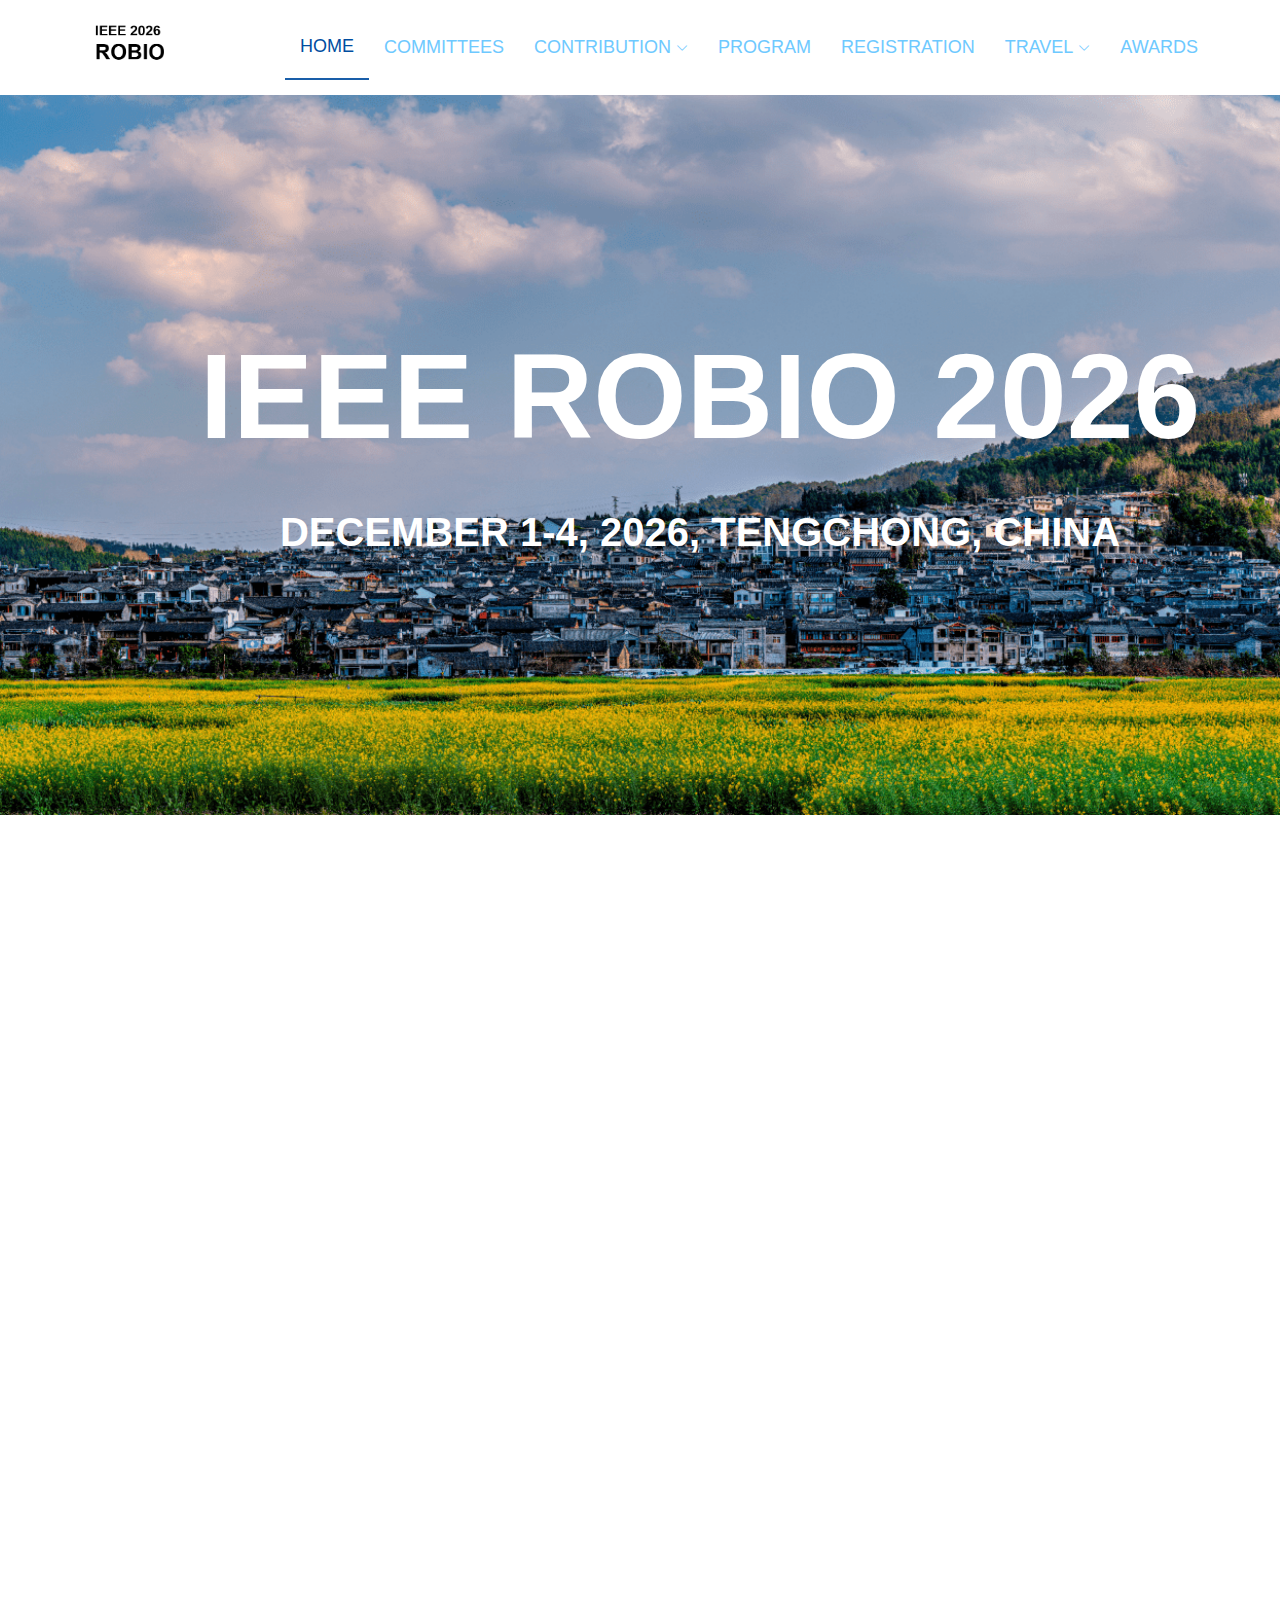
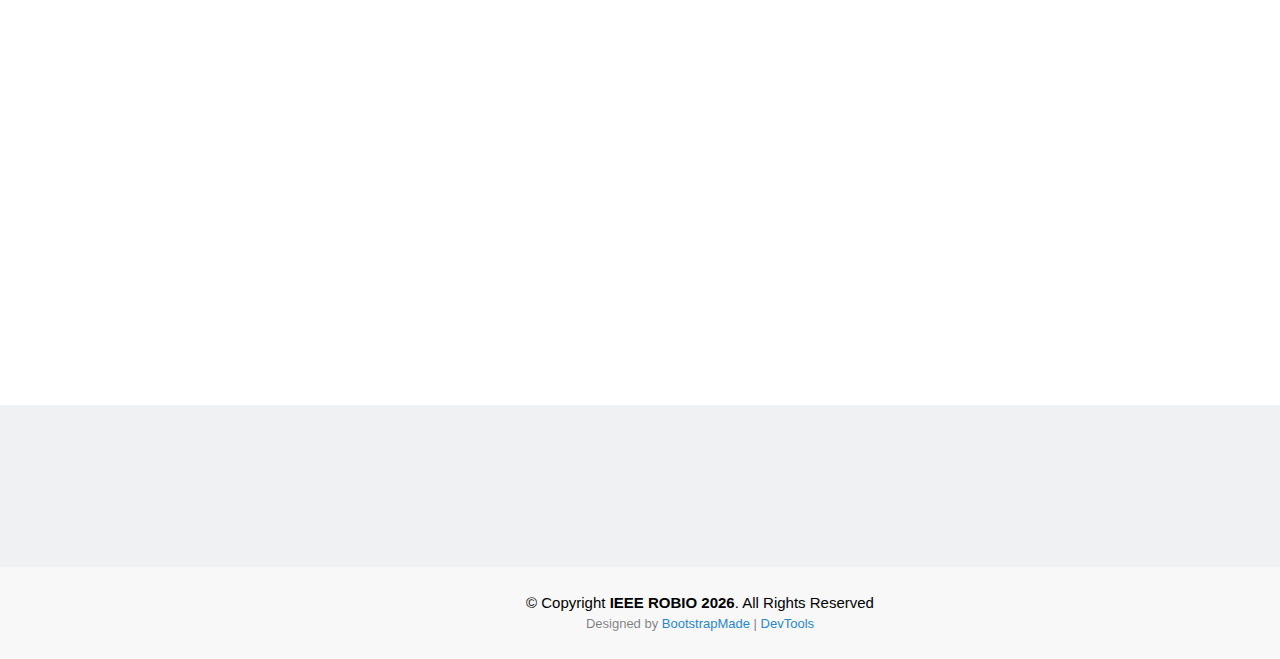
<file: index.html>
<!DOCTYPE html>
<html lang="en">

<head>
  <meta charset="utf-8">
  <meta content="width=device-width, initial-scale=1.0" name="viewport">
  <title>Index - Story Bootstrap Template</title>
  <meta name="description" content="">
  <meta name="keywords" content="">
  <script>
    const DESIGN_WIDTH = 1920;
    const scale = window.innerWidth / DESIGN_WIDTH;
    const meta = document.querySelector('meta[name=viewport]');
    meta.setAttribute(
      'content',
      `width=${DESIGN_WIDTH}, initial-scale=${scale}, minimum-scale=0.2`
    );
  </script>
  <!-- Favicons -->
  <link href="assets/img/favicon.png" rel="icon">
  <link href="assets/img/apple-touch-icon.png" rel="apple-touch-icon">

  <!-- Fonts -->
  <link href="https://fonts.googleapis.com" rel="preconnect">
  <link href="https://fonts.gstatic.com" rel="preconnect" crossorigin>
  <link
    href="https://fonts.googleapis.com/css2?family=Roboto:ital,wght@0,100;0,300;0,400;0,500;0,700;0,900;1,100;1,300;1,400;1,500;1,700;1,900&family=Montserrat:ital,wght@0,100;0,200;0,300;0,400;0,500;0,600;0,700;0,800;0,900;1,100;1,200;1,300;1,400;1,500;1,600;1,700;1,800;1,900&family=Raleway:ital,wght@0,100;0,200;0,300;0,400;0,500;0,600;0,700;0,800;0,900;1,100;1,200;1,300;1,400;1,500;1,600;1,700;1,800;1,900&display=swap"
    rel="stylesheet">

  <!-- Vendor CSS Files -->
  <link href="assets/vendor/bootstrap/css/bootstrap.min.css" rel="stylesheet">
  <link href="assets/vendor/bootstrap-icons/bootstrap-icons.css" rel="stylesheet">
  <link href="assets/vendor/aos/aos.css" rel="stylesheet">
  <link href="assets/vendor/swiper/swiper-bundle.min.css" rel="stylesheet">

  <!-- Main CSS File -->
  <link href="assets/css/main.css" rel="stylesheet">


</head>

<body class="index-page">

  <header id="header" class="header d-flex align-items-center position-relative">
    <div class="container position-relative d-flex align-items-center justify-content-between">

      <a href="index.html" class="logo d-flex align-items-center me-auto me-xl-0">
        <img src="assets/img/logo.png" alt="">
      </a>

      <nav id="navmenu" class="navmenu">
        <ul>
          <li><a href="index.html" class="active">HOME</a></li>
          <li><a href="committees.html">COMMITTEES</a></li>
          <li class="dropdown"><a href="#"><span>CONTRIBUTION</span> <i
                class="bi bi-chevron-down toggle-dropdown"></i></a>
            <ul>
              <li><a href="call-for-papers.html">CALL FOR PAPERS</a></li>
              <li><a href="paper-submission.html">PAPER SUBMISSION</a></li>
              <li><a href="workshop-submission.html">WORKSHOP/SPECIAL SESSION PROPOSAL SUBMISSION</a></li>
              <li><a href="final-submission.html">FINAL SUBMISSION</a></li>
            </ul>
          </li>


          <li><a href="program.html">PROGRAM</a></li>
          <li><a href="registration.html">REGISTRATION</a></li>
          <li class="dropdown"><a href="#"><span>TRAVEL</span> <i class="bi bi-chevron-down toggle-dropdown"></i></a>
            <ul>
              <li><a href="visa.html">VISA & TRAVEL</a></li>
              <li><a href="venue.html">VENUE</a></li>
              <li><a href="accommodation.html">ACCOMMODATION</a></li>
            </ul>
          </li>

          <li><a href="awards.html">AWARDS</a></li>
        </ul>
        <i class="mobile-nav-toggle d-xl-none bi bi-list"></i>
      </nav>
    </div>
  </header>

  <main class="main">

    <!-- Blog Hero Section -->
    <section id="main-section" class="main-section section">

      <div class="container-fluid p-0" data-aos="fade">

        <div class="main-section-slider swiper init-swiper">

          <div class="swiper-slide">
            <div class="main-section-item">
              <img src="assets/img/tengchong.png" alt="Blog Hero Image" class="img-fluid">
              <div class="main-section-content">
                <h1>IEEE ROBIO 2026</h1>
                <h2>December 1-4, 2026, Tengchong, China</h2>
              </div>
            </div>
          </div><!-- End slide item -->
        </div>

      </div>

    </section><!-- /Blog Hero Section -->

    <div class="container section" data-aos="fade-up">
      <h2>WELCOME TO IEEE ROBIO 2026!</h2>

      <p>
        2026 IEEE International Conference on Robotics and Biomimetics (IEEE ROBIO 2026) will be held December 1-4,
        2026, in Tengchong, Yunnan Province, China. As the 22nd in the ROBIO conference series, IEEE ROBIO 2026 will be
        another tremendous event for fruitful intellectual and social interactions among colleagues and friends in
        robotics, biomimetics and related fields. The theme of ROBIO 2026 is Biomimetic Robots Empowered by AI,
        reflecting ever growing interests in robotics and biomimetics, and rapid development in artificial intelligence.
        We solicit full-length, high-quality, and original papers on but not limited in the following topics:
      </p>

      <div class="mt-4" data-aos="fade-up" style="font-size: 20px;">
        <div class="row fw-bold">
          <div class="col-md-6">
            <p>· Aerial robots and underwater robots</p>
            <p>· Artificial intelligence in robotics</p>
            <p>· Autonomous navigation and manipulation</p>
            <p>· Bio-inspired and Biomimetic Robots</p>
            <p>· Cyborg robots</p>
            <p>· Embodied intelligence</p>
            <p>· Intelligent human-robot interaction</p>
            <p>· Robotic vision</p>
          </div>
          <div class="col-md-6">
            <p>· Medical and rehabilitation robots</p>
            <p>· Micro/nano robotic systems</p>
            <p>· Multi-modal information fusion</p>
            <p>· Robotics in intelligent manufacturing</p>
            <p>· Service and social robots</p>
            <p>· Smart sensors and sensor networks</p>
            <p>· Soft robots and liquid-metal robots</p>
            <p>· Swarm and collaborative robotic systems </p>
          </div>
        </div>
      </div>


      <div class="row mt-4" data-aos="fade-up">
        <div class="col-6">
          <h2>DOWNLOAD CENTER</h2>
          <p>
            <a href="#">Call for Papers (PDF)</a><br>
          </p>
        </div>

        <div class="col-6">
          <h2>IMPORTANT DATES</h2>
          <p>
            Paper Submission Deadline: <strong>June 15, 2026</strong><br>
            Proposal for workshops and tutorials: September 15, 2026<br>
            Notification of acceptance decision: October 1, 2026<br>
            Final submission: October 15, 2026 October 20, 2026
          </p>
        </div>
      </div>

      <h2>NOTICE</h2>
      <div class="notice-content" data-aos="fade-up">
        <div class="notice-item">
          <div class="notice-text">
            <a href="" class="notice-link">
              Website for IEEE ROBIO 2026 is now online!
            </a>
          </div>
          <div class="notice-date">2026-2-3</div>
        </div>
      </div>


      <div class="notice-content" data-aos="fade-up">
        <div class="notice-item">
          <div class="notice-text">
            <a href="" class="notice-link">
              Welcome to IEEE ROBIO 2026!
            </a>
          </div>
          <div class="notice-date">2026-2-3</div>
        </div>
      </div>


      <h2>PARTNERS</h2>

    </div>



    <footer id="footer" class="footer position-relative light-background">

      <div class="footer-top">
        <div class="container" data-aos="fade-up">
          <div class="row justify-content-between align-items-start">
            <!-- Logo 在左侧 -->
            <div class="col-auto">
              <a href="index.html" class="logo d-flex align-items-center">
                <img src="assets/img/logo.png" alt="" style="max-width: 180px;">
              </a>
            </div>

            <!-- 右对齐的导航栏 -->
            <div class="col-auto">
              <div class="d-flex flex-wrap gap-5">
                <div class="d-flex flex-column">
                  <a href="committees.html">
                    <h5 class="mb-4">COMMITTEES</h5>
                  </a>
                  <a href="visa.html">
                    <h5>VISA & TRAVEL</h5>
                  </a>
                </div>
                <div class="d-flex flex-column">
                  <a href="call-for-papers.html">
                    <h5 class="mb-4">CONTRIBUTION</h5>
                  </a>
                  <a href="venue.html">
                    <h5>VENUE</h5>
                  </a>
                </div>
                <div class="d-flex flex-column">
                  <a href="program.html">
                    <h5 class="mb-4">PROGRAM</h5>
                  </a>
                  <a href="accommodation.html">
                    <h5>ACCOMMODATION</h5>
                  </a>
                </div>
                <div class="d-flex flex-column">
                  <a href="registration.html">
                    <h5 class="mb-4">REGISTRATION</h5>
                  </a>
                  <a href="awards.html">
                    <h5>AWARDS</h5>
                  </a>
                </div>
              </div>
            </div>
          </div>
        </div>
      </div>


      <div class="footer-bottom">
        <div class="container">
          <div class="footer-bottom-content">
            <div class="copyright">
              © Copyright <strong>IEEE ROBIO 2026</strong>. All Rights Reserved
            </div>
            <div class="credits">
              <!-- All the links in the footer should remain intact. -->
              <!-- You can delete the links only if you've purchased the pro version. -->
              <!-- Licensing information: https://bootstrapmade.com/license/ -->
              <!-- Purchase the pro version with working PHP/AJAX contact form: [buy-url] -->
              Designed by <a href="https://bootstrapmade.com/">BootstrapMade</a> | <a
                href="https://bootstrapmade.com/tools/">DevTools</a>
            </div>
          </div>
        </div>
      </div>

    </footer>

    <!-- Scroll Top -->
    <a href="#" id="scroll-top" class="scroll-top d-flex align-items-center justify-content-center"><i
        class="bi bi-arrow-up-short"></i></a>

    <!-- Preloader -->
    <div id="preloader"></div>

    <!-- Vendor JS Files -->
    <script src="assets/vendor/bootstrap/js/bootstrap.bundle.min.js"></script>
    <script src="assets/vendor/php-email-form/validate.js"></script>
    <script src="assets/vendor/aos/aos.js"></script>
    <script src="assets/vendor/swiper/swiper-bundle.min.js"></script>
    <script src="assets/vendor/purecounter/purecounter_vanilla.js"></script>

    <!-- Main JS File -->
    <script src="assets/js/main.js"></script>

</body>

</html>
</file>
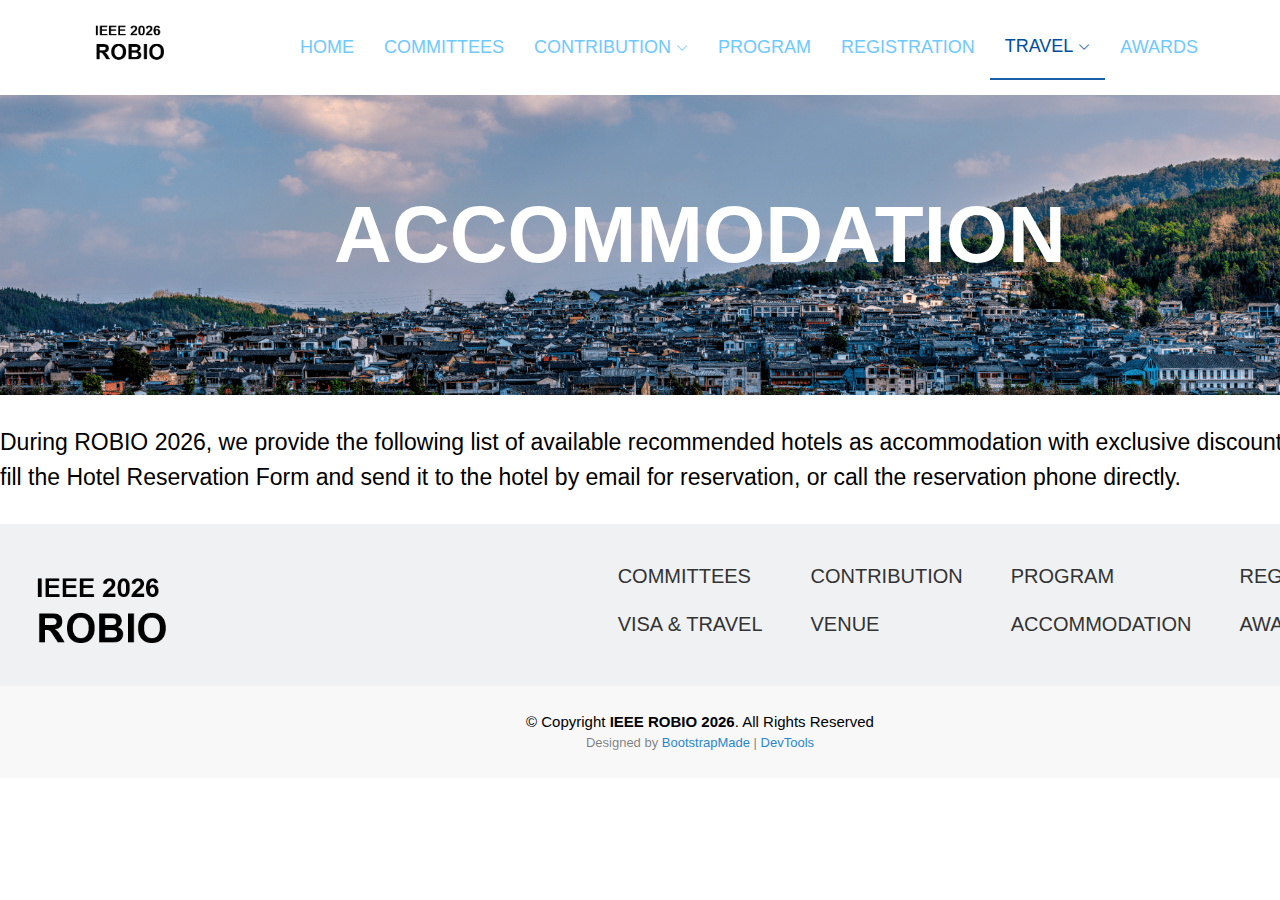
<file: accommodation.html>
<!DOCTYPE html>
<html lang="en">

<head>
  <meta charset="utf-8">
  <meta content="width=device-width, initial-scale=1.0" name="viewport">
  <title>Index - Story Bootstrap Template</title>
  <meta name="description" content="">
  <meta name="keywords" content="">
  <script>
    const DESIGN_WIDTH = 1920;
    const scale = window.innerWidth / DESIGN_WIDTH;
    const meta = document.querySelector('meta[name=viewport]');
    meta.setAttribute(
      'content',
      `width=${DESIGN_WIDTH}, initial-scale=${scale}, minimum-scale=0.2`
    );
  </script>
  <!-- Favicons -->
  <link href="assets/img/favicon.png" rel="icon">
  <link href="assets/img/apple-touch-icon.png" rel="apple-touch-icon">

  <!-- Fonts -->
  <link href="https://fonts.googleapis.com" rel="preconnect">
  <link href="https://fonts.gstatic.com" rel="preconnect" crossorigin>
  <link
    href="https://fonts.googleapis.com/css2?family=Roboto:ital,wght@0,100;0,300;0,400;0,500;0,700;0,900;1,100;1,300;1,400;1,500;1,700;1,900&family=Montserrat:ital,wght@0,100;0,200;0,300;0,400;0,500;0,600;0,700;0,800;0,900;1,100;1,200;1,300;1,400;1,500;1,600;1,700;1,800;1,900&family=Raleway:ital,wght@0,100;0,200;0,300;0,400;0,500;0,600;0,700;0,800;0,900;1,100;1,200;1,300;1,400;1,500;1,600;1,700;1,800;1,900&display=swap"
    rel="stylesheet">

  <!-- Vendor CSS Files -->
  <link href="assets/vendor/bootstrap/css/bootstrap.min.css" rel="stylesheet">
  <link href="assets/vendor/bootstrap-icons/bootstrap-icons.css" rel="stylesheet">
  <link href="assets/vendor/aos/aos.css" rel="stylesheet">
  <link href="assets/vendor/swiper/swiper-bundle.min.css" rel="stylesheet">

  <!-- Main CSS File -->
  <link href="assets/css/main.css" rel="stylesheet">

 
</head>

<body class="index-page">

  <header id="header" class="header d-flex align-items-center position-relative">
    <div class="container position-relative d-flex align-items-center justify-content-between">

      <a href="index.html" class="logo d-flex align-items-center me-auto me-xl-0">
        <img src="assets/img/logo.png" alt="">
      </a>

      <nav id="navmenu" class="navmenu">
        <ul>
          <li><a href="index.html">HOME</a></li>
          <li><a href="committees.html">COMMITTEES</a></li>
          <li class="dropdown" ><a href="#" ><span>CONTRIBUTION</span> <i
                class="bi bi-chevron-down toggle-dropdown"></i></a>
            <ul>
              <li><a href="call-for-papers.html">CALL FOR PAPERS</a></li>
              <li><a href="paper-submission.html">PAPER SUBMISSION</a></li>
              <li><a href="workshop-submission.html">WORKSHOP/SPECIAL SESSION PROPOSAL SUBMISSION</a></li>
              <li><a href="final-submission.html">FINAL SUBMISSION</a></li>
            </ul>
          </li>


          <li><a href="program.html"  >PROGRAM</a></li>
          <li><a href="registration.html" >REGISTRATION</a></li>
          <li class="dropdown"><a href="#" class="active"><span>TRAVEL</span> <i class="bi bi-chevron-down toggle-dropdown"></i></a>
            <ul>
              <li><a href="visa.html">VISA & TRAVEL</a></li>
              <li><a href="venue.html">VENUE</a></li>
              <li><a href="accommodation.html">ACCOMMODATION</a></li>
            </ul>
          </li>

          <li><a href="awards.html">AWARDS</a></li>
        </ul>
        <i class="mobile-nav-toggle d-xl-none bi bi-list"></i>
      </nav>
    </div>
  </header>

  <main class="main">

    <section class="sub-section section">
      <div class="sub-section-item">
        <img src="assets/img/tengchong.png" alt="" class="img-fluid">
        <div class="sub-section-content">
          <h1>ACCOMMODATION</h1>
        </div>
      </div>
    </section>


    <div class="container section" data-aos="fade-up">
      <p>During ROBIO 2026, we provide the following list of available recommended hotels as accommodation with exclusive discounts. Please fill the Hotel Reservation Form and send it to the hotel by email for reservation, or call the reservation phone directly.</p>
     
    </div>



    <footer id="footer" class="footer position-relative light-background">

      <div class="footer-top">
        <div class="container" data-aos="fade-up">
          <div class="row justify-content-between align-items-start">
            <!-- Logo 在左侧 -->
            <div class="col-auto">
              <a href="index.html" class="logo d-flex align-items-center">
                <img src="assets/img/logo.png" alt="" style="max-width: 180px;">
              </a>
            </div>

            <!-- 右对齐的导航栏 -->
            <div class="col-auto">
              <div class="d-flex flex-wrap gap-5">
                <div class="d-flex flex-column">
                  <a href="committees.html"><h5 class="mb-4">COMMITTEES</h5></a>
                  <a href="visa.html"><h5>VISA & TRAVEL</h5></a>
                </div>
                <div class="d-flex flex-column">
                  <a href="call-for-papers.html"><h5 class="mb-4">CONTRIBUTION</h5></a>
                  <a href="venue.html"><h5>VENUE</h5></a>
                </div>
                <div class="d-flex flex-column">
                  <a href="program.html"><h5 class="mb-4">PROGRAM</h5></a>
                  <a href="accommodation.html"><h5>ACCOMMODATION</h5></a>
                </div>
                <div class="d-flex flex-column">
                  <a href="registration.html"><h5 class="mb-4">REGISTRATION</h5></a>
                  <a href="awards.html"><h5>AWARDS</h5></a>
                </div>
              </div>
            </div>
          </div>
        </div>
      </div>


      <div class="footer-bottom">
        <div class="container">
          <div class="footer-bottom-content">
            <div class="copyright">
              © Copyright <strong>IEEE ROBIO 2026</strong>. All Rights Reserved
            </div>
            <div class="credits">
              <!-- All the links in the footer should remain intact. -->
              <!-- You can delete the links only if you've purchased the pro version. -->
              <!-- Licensing information: https://bootstrapmade.com/license/ -->
              <!-- Purchase the pro version with working PHP/AJAX contact form: [buy-url] -->
              Designed by <a href="https://bootstrapmade.com/">BootstrapMade</a> | <a
                href="https://bootstrapmade.com/tools/">DevTools</a>
            </div>
          </div>
        </div>
      </div>

    </footer>

    <!-- Scroll Top -->
    <a href="#" id="scroll-top" class="scroll-top d-flex align-items-center justify-content-center"><i
        class="bi bi-arrow-up-short"></i></a>

    <!-- Preloader -->
    <div id="preloader"></div>

    <!-- Vendor JS Files -->
    <script src="assets/vendor/bootstrap/js/bootstrap.bundle.min.js"></script>
    <script src="assets/vendor/php-email-form/validate.js"></script>
    <script src="assets/vendor/aos/aos.js"></script>
    <script src="assets/vendor/swiper/swiper-bundle.min.js"></script>
    <script src="assets/vendor/purecounter/purecounter_vanilla.js"></script>

    <!-- Main JS File -->
    <script src="assets/js/main.js"></script>

</body>

</html>
</file>
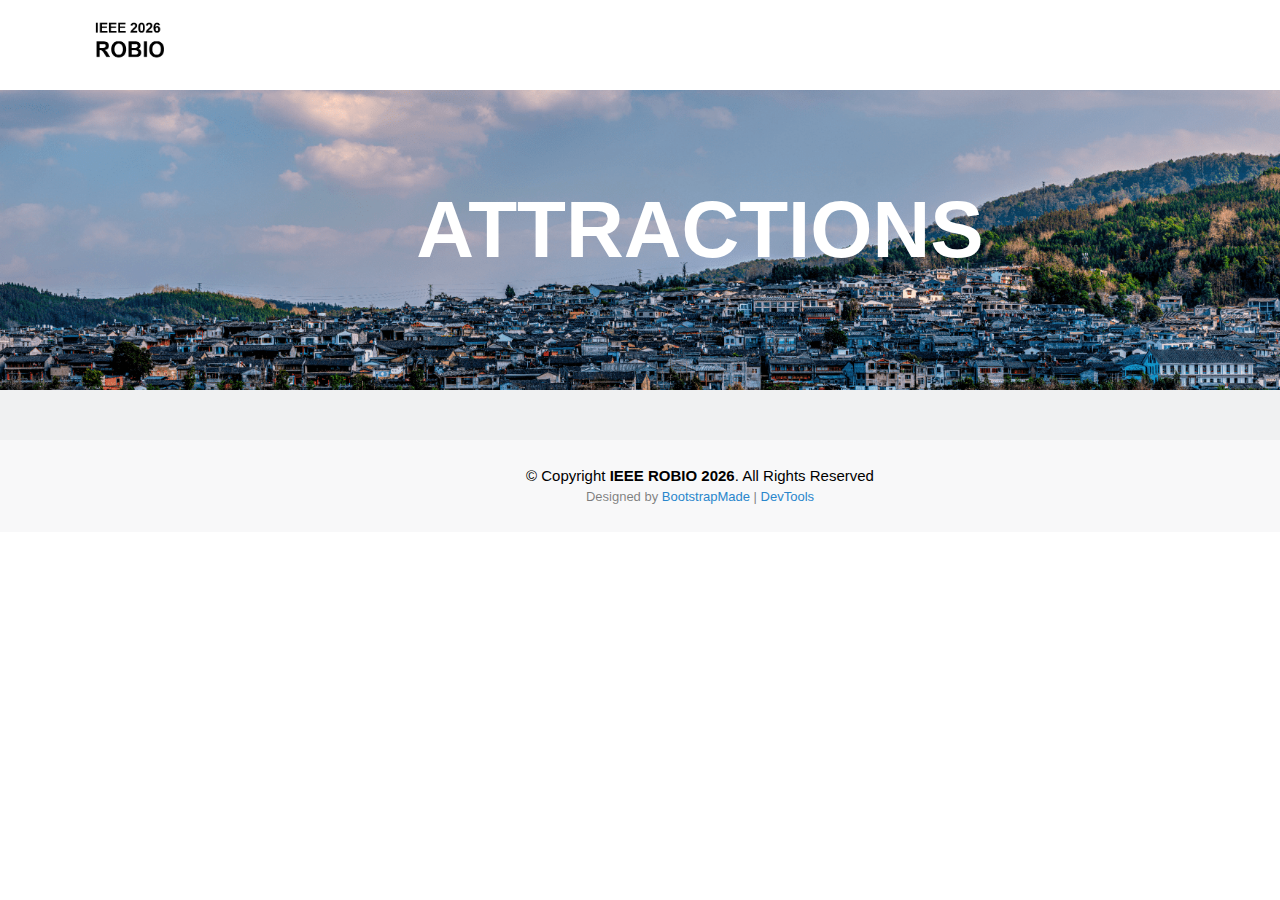
<file: attractions.html>
<!DOCTYPE html>
<html lang="en">

<head>
    <meta charset="utf-8">
        <meta content="width=device-width, initial-scale=1.0" name="viewport">
        <title>ROBIO 2026 - Attractions</title>
    <meta name="description" content="Official information page for ROBIO 2026 - Attractions of IEEE ROBIO 2026 in Tengchong, China.">
    <meta name="keywords" content="IEEE ROBIO 2026, robotics, biomimetics, conference, attractions">
        <script>
    const DESIGN_WIDTH = 1920;
    const scale = window.innerWidth / DESIGN_WIDTH;
    const meta = document.querySelector("meta[name=viewport]");
    meta.setAttribute(
      "content",
            `width=${DESIGN_WIDTH}, initial-scale=${scale}, minimum-scale=0.2`
    );
  </script>

    <link href="assets/img/favicon.png" rel="icon">
    <link href="assets/img/apple-touch-icon.png" rel="apple-touch-icon">

    <link rel="preconnect" href="https://fonts.googleapis.com">
    <link rel="preconnect" href="https://fonts.gstatic.com" crossorigin>
    <link
        href="https://fonts.googleapis.com/css2?family=Roboto:wght@300;400;500;700&family=Nunito:wght@300;400;600;700&display=swap"
        rel="stylesheet">

    <link href="assets/vendor/bootstrap/css/bootstrap.min.css" rel="stylesheet">
    <link href="assets/vendor/bootstrap-icons/bootstrap-icons.css" rel="stylesheet">
    <link href="assets/vendor/aos/aos.css" rel="stylesheet">

    <link href="assets/css/main.css" rel="stylesheet">
</head>

<body class="page-attractions">

    <header id="header" class="header d-flex align-items-center position-relative">
        <div class="container position-relative d-flex align-items-center justify-content-between">

            <a href="index.html" class="logo d-flex align-items-center me-auto me-xl-0">
                <img src="assets/img/logo.png" alt="">
            </a>

            <nav id="navmenu" class="navmenu" data-nav-inject="true">
                <!-- Navigation injected by assets/js/main.js -->
            </nav>
        </div>
    </header>

    <main class="main">
        <section class="sub-section section">
            <div class="sub-section-item">
                <img src="assets/img/tengchong.png" alt="" class="img-fluid">
                <div class="sub-section-content">
                    <h1>ATTRACTIONS</h1>
                </div>
            </div>
        </section>
    </main>

    <footer id="footer" class="footer position-relative light-background">

        <div class="footer-top">
            <div class="container" data-aos="fade-up">
            <div id="footer-links" class="row justify-content-between align-items-start">
                <!-- Footer links injected by assets/js/main.js -->
                </div>
            </div>
        </div>


        <div class="footer-bottom">
            <div class="container">
                <div class="footer-bottom-content">
                    <div class="copyright">
                        © Copyright <strong>IEEE ROBIO 2026</strong>. All Rights Reserved
                    </div>
                    <div class="credits">
                        <!-- All the links in the footer should remain intact. -->
                        <!-- You can delete the links only if you've purchased the pro version. -->
                        <!-- Licensing information: https://bootstrapmade.com/license/ -->
                        <!-- Purchase the pro version with working PHP/AJAX contact form: [buy-url] -->
                        Designed by <a href="https://bootstrapmade.com/">BootstrapMade</a> | <a
                            href="https://bootstrapmade.com/tools/">DevTools</a>
                    </div>
                </div>
            </div>
        </div>

    </footer>

    <!-- Scroll Top -->
    <a href="#" id="scroll-top" class="scroll-top d-flex align-items-center justify-content-center"><i
            class="bi bi-arrow-up-short"></i></a>

    <!-- Preloader -->
    <div id="preloader"></div>

    <script src="assets/vendor/bootstrap/js/bootstrap.bundle.min.js"></script>
    <script src="assets/vendor/aos/aos.js"></script>
    <script src="assets/js/main.js"></script>

</body>

</html>
</file>
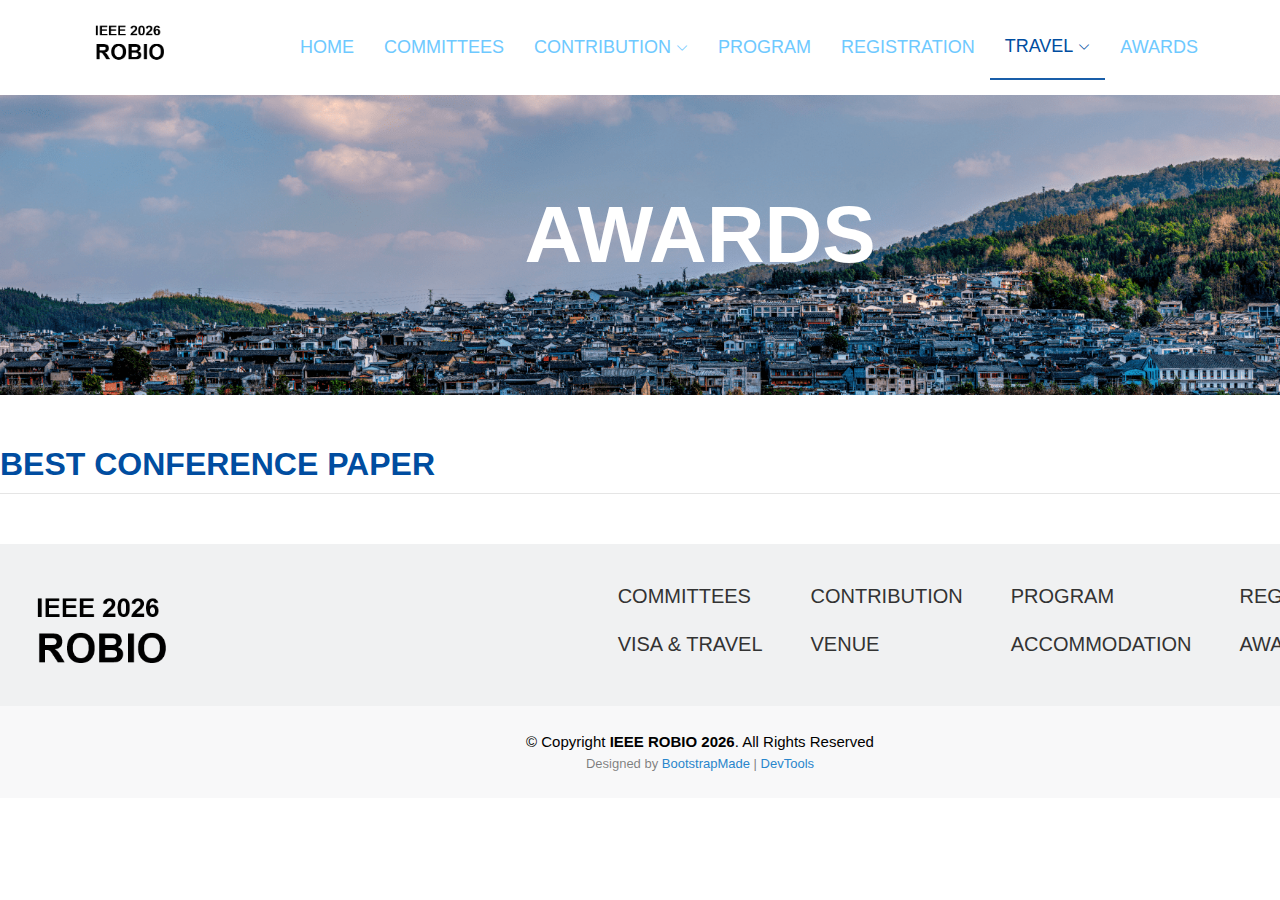
<file: awards.html>
<!DOCTYPE html>
<html lang="en">

<head>
  <meta charset="utf-8">
  <meta content="width=device-width, initial-scale=1.0" name="viewport">
  <title>Index - Story Bootstrap Template</title>
  <meta name="description" content="">
  <meta name="keywords" content="">
  <script>
    const DESIGN_WIDTH = 1920;
    const scale = window.innerWidth / DESIGN_WIDTH;
    const meta = document.querySelector('meta[name=viewport]');
    meta.setAttribute(
      'content',
      `width=${DESIGN_WIDTH}, initial-scale=${scale}, minimum-scale=0.2`
    );
  </script>
  <!-- Favicons -->
  <link href="assets/img/favicon.png" rel="icon">
  <link href="assets/img/apple-touch-icon.png" rel="apple-touch-icon">

  <!-- Fonts -->
  <link href="https://fonts.googleapis.com" rel="preconnect">
  <link href="https://fonts.gstatic.com" rel="preconnect" crossorigin>
  <link
    href="https://fonts.googleapis.com/css2?family=Roboto:ital,wght@0,100;0,300;0,400;0,500;0,700;0,900;1,100;1,300;1,400;1,500;1,700;1,900&family=Montserrat:ital,wght@0,100;0,200;0,300;0,400;0,500;0,600;0,700;0,800;0,900;1,100;1,200;1,300;1,400;1,500;1,600;1,700;1,800;1,900&family=Raleway:ital,wght@0,100;0,200;0,300;0,400;0,500;0,600;0,700;0,800;0,900;1,100;1,200;1,300;1,400;1,500;1,600;1,700;1,800;1,900&display=swap"
    rel="stylesheet">

  <!-- Vendor CSS Files -->
  <link href="assets/vendor/bootstrap/css/bootstrap.min.css" rel="stylesheet">
  <link href="assets/vendor/bootstrap-icons/bootstrap-icons.css" rel="stylesheet">
  <link href="assets/vendor/aos/aos.css" rel="stylesheet">
  <link href="assets/vendor/swiper/swiper-bundle.min.css" rel="stylesheet">

  <!-- Main CSS File -->
  <link href="assets/css/main.css" rel="stylesheet">

 
</head>

<body class="index-page">

  <header id="header" class="header d-flex align-items-center position-relative">
    <div class="container position-relative d-flex align-items-center justify-content-between">

      <a href="index.html" class="logo d-flex align-items-center me-auto me-xl-0">
        <img src="assets/img/logo.png" alt="">
      </a>

      <nav id="navmenu" class="navmenu">
        <ul>
          <li><a href="index.html">HOME</a></li>
          <li><a href="committees.html">COMMITTEES</a></li>
          <li class="dropdown" ><a href="#" ><span>CONTRIBUTION</span> <i
                class="bi bi-chevron-down toggle-dropdown"></i></a>
            <ul>
              <li><a href="call-for-papers.html">CALL FOR PAPERS</a></li>
              <li><a href="paper-submission.html">PAPER SUBMISSION</a></li>
              <li><a href="workshop-submission.html">WORKSHOP/SPECIAL SESSION PROPOSAL SUBMISSION</a></li>
              <li><a href="final-submission.html">FINAL SUBMISSION</a></li>
            </ul>
          </li>


          <li><a href="program.html"  >PROGRAM</a></li>
          <li><a href="registration.html" >REGISTRATION</a></li>
          <li class="dropdown"><a href="#" class="active"><span>TRAVEL</span> <i class="bi bi-chevron-down toggle-dropdown"></i></a>
            <ul>
              <li><a href="visa.html">VISA & TRAVEL</a></li>
              <li><a href="venue.html">VENUE</a></li>
              <li><a href="accommodation.html">ACCOMMODATION</a></li>
            </ul>
          </li>

          <li><a href="awards.html">AWARDS</a></li>
        </ul>
        <i class="mobile-nav-toggle d-xl-none bi bi-list"></i>
      </nav>
    </div>
  </header>

  <main class="main">

    <section class="sub-section section">
      <div class="sub-section-item">
        <img src="assets/img/tengchong.png" alt="" class="img-fluid">
        <div class="sub-section-content">
          <h1>AWARDS</h1>
        </div>
      </div>
    </section>


    <div class="container section" data-aos="fade-up">
      <h2>Best Conference Paper</h2>
     
    </div>



    <footer id="footer" class="footer position-relative light-background">

      <div class="footer-top">
        <div class="container" data-aos="fade-up">
          <div class="row justify-content-between align-items-start">
            <!-- Logo 在左侧 -->
            <div class="col-auto">
              <a href="index.html" class="logo d-flex align-items-center">
                <img src="assets/img/logo.png" alt="" style="max-width: 180px;">
              </a>
            </div>

            <!-- 右对齐的导航栏 -->
            <div class="col-auto">
              <div class="d-flex flex-wrap gap-5">
                <div class="d-flex flex-column">
                  <a href="committees.html"><h5 class="mb-4">COMMITTEES</h5></a>
                  <a href="visa.html"><h5>VISA & TRAVEL</h5></a>
                </div>
                <div class="d-flex flex-column">
                  <a href="call-for-papers.html"><h5 class="mb-4">CONTRIBUTION</h5></a>
                  <a href="venue.html"><h5>VENUE</h5></a>
                </div>
                <div class="d-flex flex-column">
                  <a href="program.html"><h5 class="mb-4">PROGRAM</h5></a>
                  <a href="accommodation.html"><h5>ACCOMMODATION</h5></a>
                </div>
                <div class="d-flex flex-column">
                  <a href="registration.html"><h5 class="mb-4">REGISTRATION</h5></a>
                  <a href="awards.html"><h5>AWARDS</h5></a>
                </div>
              </div>
            </div>
          </div>
        </div>
      </div>


      <div class="footer-bottom">
        <div class="container">
          <div class="footer-bottom-content">
            <div class="copyright">
              © Copyright <strong>IEEE ROBIO 2026</strong>. All Rights Reserved
            </div>
            <div class="credits">
              <!-- All the links in the footer should remain intact. -->
              <!-- You can delete the links only if you've purchased the pro version. -->
              <!-- Licensing information: https://bootstrapmade.com/license/ -->
              <!-- Purchase the pro version with working PHP/AJAX contact form: [buy-url] -->
              Designed by <a href="https://bootstrapmade.com/">BootstrapMade</a> | <a
                href="https://bootstrapmade.com/tools/">DevTools</a>
            </div>
          </div>
        </div>
      </div>

    </footer>

    <!-- Scroll Top -->
    <a href="#" id="scroll-top" class="scroll-top d-flex align-items-center justify-content-center"><i
        class="bi bi-arrow-up-short"></i></a>

    <!-- Preloader -->
    <div id="preloader"></div>

    <!-- Vendor JS Files -->
    <script src="assets/vendor/bootstrap/js/bootstrap.bundle.min.js"></script>
    <script src="assets/vendor/php-email-form/validate.js"></script>
    <script src="assets/vendor/aos/aos.js"></script>
    <script src="assets/vendor/swiper/swiper-bundle.min.js"></script>
    <script src="assets/vendor/purecounter/purecounter_vanilla.js"></script>

    <!-- Main JS File -->
    <script src="assets/js/main.js"></script>

</body>

</html>
</file>
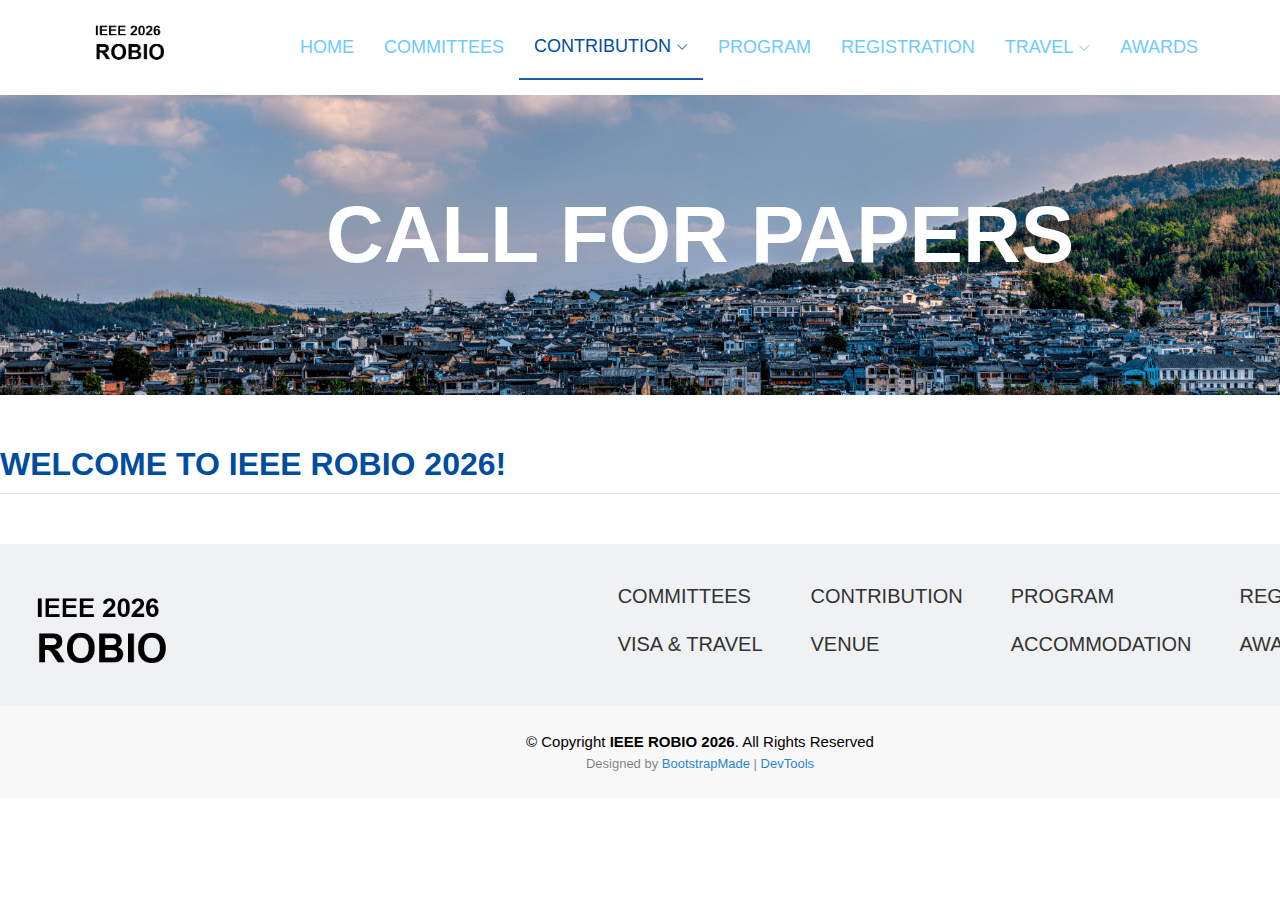
<file: call-for-papers.html>
<!DOCTYPE html>
<html lang="en">

<head>
  <meta charset="utf-8">
  <meta content="width=device-width, initial-scale=1.0" name="viewport">
  <title>Index - Story Bootstrap Template</title>
  <meta name="description" content="">
  <meta name="keywords" content="">
  <script>
    const DESIGN_WIDTH = 1920;
    const scale = window.innerWidth / DESIGN_WIDTH;
    const meta = document.querySelector('meta[name=viewport]');
    meta.setAttribute(
      'content',
      `width=${DESIGN_WIDTH}, initial-scale=${scale}, minimum-scale=0.2`
    );
  </script>
  <!-- Favicons -->
  <link href="assets/img/favicon.png" rel="icon">
  <link href="assets/img/apple-touch-icon.png" rel="apple-touch-icon">

  <!-- Fonts -->
  <link href="https://fonts.googleapis.com" rel="preconnect">
  <link href="https://fonts.gstatic.com" rel="preconnect" crossorigin>
  <link
    href="https://fonts.googleapis.com/css2?family=Roboto:ital,wght@0,100;0,300;0,400;0,500;0,700;0,900;1,100;1,300;1,400;1,500;1,700;1,900&family=Montserrat:ital,wght@0,100;0,200;0,300;0,400;0,500;0,600;0,700;0,800;0,900;1,100;1,200;1,300;1,400;1,500;1,600;1,700;1,800;1,900&family=Raleway:ital,wght@0,100;0,200;0,300;0,400;0,500;0,600;0,700;0,800;0,900;1,100;1,200;1,300;1,400;1,500;1,600;1,700;1,800;1,900&display=swap"
    rel="stylesheet">

  <!-- Vendor CSS Files -->
  <link href="assets/vendor/bootstrap/css/bootstrap.min.css" rel="stylesheet">
  <link href="assets/vendor/bootstrap-icons/bootstrap-icons.css" rel="stylesheet">
  <link href="assets/vendor/aos/aos.css" rel="stylesheet">
  <link href="assets/vendor/swiper/swiper-bundle.min.css" rel="stylesheet">

  <!-- Main CSS File -->
  <link href="assets/css/main.css" rel="stylesheet">


</head>

<body class="index-page">

  <header id="header" class="header d-flex align-items-center position-relative">
    <div class="container position-relative d-flex align-items-center justify-content-between">

      <a href="index.html" class="logo d-flex align-items-center me-auto me-xl-0">
        <img src="assets/img/logo.png" alt="">
      </a>

      <nav id="navmenu" class="navmenu">
        <ul>
          <li><a href="index.html">HOME</a></li>
          <li><a href="committees.html">COMMITTEES</a></li>
          <li class="dropdown"><a href="#" class="active"><span>CONTRIBUTION</span> <i
                class="bi bi-chevron-down toggle-dropdown"></i></a>
            <ul>
              <li><a href="call-for-papers.html">CALL FOR PAPERS</a></li>
              <li><a href="paper-submission.html">PAPER SUBMISSION</a></li>
              <li><a href="workshop-submission.html">WORKSHOP/SPECIAL SESSION PROPOSAL SUBMISSION</a></li>
              <li><a href="final-submission.html">FINAL SUBMISSION</a></li>
            </ul>
          </li>


          <li><a href="program.html">PROGRAM</a></li>
          <li><a href="registration.html">REGISTRATION</a></li>
          <li class="dropdown"><a href="#"><span>TRAVEL</span> <i class="bi bi-chevron-down toggle-dropdown"></i></a>
            <ul>
              <li><a href="visa.html">VISA & TRAVEL</a></li>
              <li><a href="venue.html">VENUE</a></li>
              <li><a href="accommodation.html">ACCOMMODATION</a></li>
            </ul>
          </li>

          <li><a href="awards.html">AWARDS</a></li>
        </ul>
        <i class="mobile-nav-toggle d-xl-none bi bi-list"></i>
      </nav>
    </div>
  </header>

  <main class="main">

    <section class="sub-section section">
      <div class="sub-section-item">
        <img src="assets/img/tengchong.png" alt="" class="img-fluid">
        <div class="sub-section-content">
          <h1>CALL FOR PAPERS</h1>
        </div>
      </div>
    </section>


    <div class="container section" data-aos="fade-up">
      <h2>WELCOME TO IEEE ROBIO 2026!</h2>



    </div>



    <footer id="footer" class="footer position-relative light-background">

      <div class="footer-top">
        <div class="container" data-aos="fade-up">
          <div class="row justify-content-between align-items-start">
            <!-- Logo 在左侧 -->
            <div class="col-auto">
              <a href="index.html" class="logo d-flex align-items-center">
                <img src="assets/img/logo.png" alt="" style="max-width: 180px;">
              </a>
            </div>

            <!-- 右对齐的导航栏 -->
            <div class="col-auto">
              <div class="d-flex flex-wrap gap-5">
                <div class="d-flex flex-column">
                  <a href="committees.html">
                    <h5 class="mb-4">COMMITTEES</h5>
                  </a>
                  <a href="visa.html">
                    <h5>VISA & TRAVEL</h5>
                  </a>
                </div>
                <div class="d-flex flex-column">
                  <a href="call-for-papers.html">
                    <h5 class="mb-4">CONTRIBUTION</h5>
                  </a>
                  <a href="venue.html">
                    <h5>VENUE</h5>
                  </a>
                </div>
                <div class="d-flex flex-column">
                  <a href="program.html">
                    <h5 class="mb-4">PROGRAM</h5>
                  </a>
                  <a href="accommodation.html">
                    <h5>ACCOMMODATION</h5>
                  </a>
                </div>
                <div class="d-flex flex-column">
                  <a href="registration.html">
                    <h5 class="mb-4">REGISTRATION</h5>
                  </a>
                  <a href="awards.html">
                    <h5>AWARDS</h5>
                  </a>
                </div>
              </div>
            </div>
          </div>
        </div>
      </div>


      <div class="footer-bottom">
        <div class="container">
          <div class="footer-bottom-content">
            <div class="copyright">
              © Copyright <strong>IEEE ROBIO 2026</strong>. All Rights Reserved
            </div>
            <div class="credits">
              <!-- All the links in the footer should remain intact. -->
              <!-- You can delete the links only if you've purchased the pro version. -->
              <!-- Licensing information: https://bootstrapmade.com/license/ -->
              <!-- Purchase the pro version with working PHP/AJAX contact form: [buy-url] -->
              Designed by <a href="https://bootstrapmade.com/">BootstrapMade</a> | <a
                href="https://bootstrapmade.com/tools/">DevTools</a>
            </div>
          </div>
        </div>
      </div>

    </footer>

    <!-- Scroll Top -->
    <a href="#" id="scroll-top" class="scroll-top d-flex align-items-center justify-content-center"><i
        class="bi bi-arrow-up-short"></i></a>

    <!-- Preloader -->
    <div id="preloader"></div>

    <!-- Vendor JS Files -->
    <script src="assets/vendor/bootstrap/js/bootstrap.bundle.min.js"></script>
    <script src="assets/vendor/php-email-form/validate.js"></script>
    <script src="assets/vendor/aos/aos.js"></script>
    <script src="assets/vendor/swiper/swiper-bundle.min.js"></script>
    <script src="assets/vendor/purecounter/purecounter_vanilla.js"></script>

    <!-- Main JS File -->
    <script src="assets/js/main.js"></script>

</body>

</html>
</file>
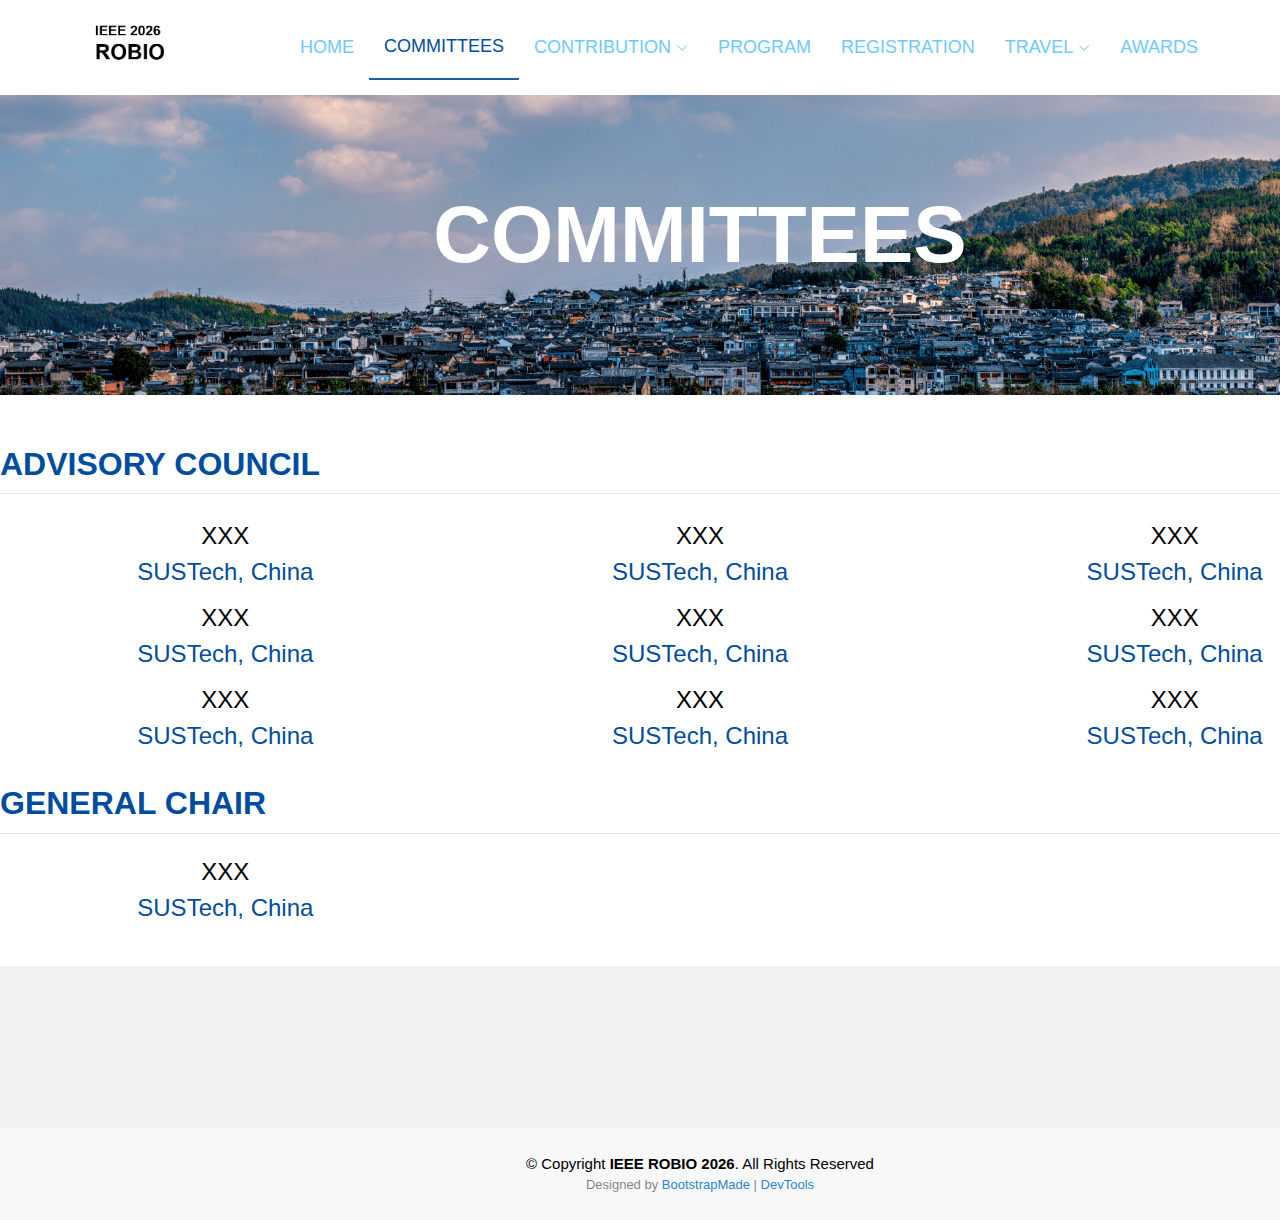
<file: committees.html>
<!DOCTYPE html>
<html lang="en">

<head>
  <meta charset="utf-8">
  <meta content="width=device-width, initial-scale=1.0" name="viewport">
  <title>Index - Story Bootstrap Template</title>
  <meta name="description" content="">
  <meta name="keywords" content="">
  <script>
    const DESIGN_WIDTH = 1920;
    const scale = window.innerWidth / DESIGN_WIDTH;
    const meta = document.querySelector('meta[name=viewport]');
    meta.setAttribute(
      'content',
      `width=${DESIGN_WIDTH}, initial-scale=${scale}, minimum-scale=0.2`
    );
  </script>
  <!-- Favicons -->
  <link href="assets/img/favicon.png" rel="icon">
  <link href="assets/img/apple-touch-icon.png" rel="apple-touch-icon">

  <!-- Fonts -->
  <link href="https://fonts.googleapis.com" rel="preconnect">
  <link href="https://fonts.gstatic.com" rel="preconnect" crossorigin>
  <link
    href="https://fonts.googleapis.com/css2?family=Roboto:ital,wght@0,100;0,300;0,400;0,500;0,700;0,900;1,100;1,300;1,400;1,500;1,700;1,900&family=Montserrat:ital,wght@0,100;0,200;0,300;0,400;0,500;0,600;0,700;0,800;0,900;1,100;1,200;1,300;1,400;1,500;1,600;1,700;1,800;1,900&family=Raleway:ital,wght@0,100;0,200;0,300;0,400;0,500;0,600;0,700;0,800;0,900;1,100;1,200;1,300;1,400;1,500;1,600;1,700;1,800;1,900&display=swap"
    rel="stylesheet">

  <!-- Vendor CSS Files -->
  <link href="assets/vendor/bootstrap/css/bootstrap.min.css" rel="stylesheet">
  <link href="assets/vendor/bootstrap-icons/bootstrap-icons.css" rel="stylesheet">
  <link href="assets/vendor/aos/aos.css" rel="stylesheet">
  <link href="assets/vendor/swiper/swiper-bundle.min.css" rel="stylesheet">

  <!-- Main CSS File -->
  <link href="assets/css/main.css" rel="stylesheet">


</head>

<body class="index-page">

  <header id="header" class="header d-flex align-items-center position-relative">
    <div class="container position-relative d-flex align-items-center justify-content-between">

      <a href="index.html" class="logo d-flex align-items-center me-auto me-xl-0">
        <img src="assets/img/logo.png" alt="">
      </a>

      <nav id="navmenu" class="navmenu">
        <ul>
          <li><a href="index.html">HOME</a></li>
          <li><a href="committees.html" class="active">COMMITTEES</a></li>
          <li class="dropdown"><a href="#"><span>CONTRIBUTION</span> <i
                class="bi bi-chevron-down toggle-dropdown"></i></a>
            <ul>
              <li><a href="call-for-papers.html">CALL FOR PAPERS</a></li>
              <li><a href="paper-submission.html">PAPER SUBMISSION</a></li>
              <li><a href="workshop-submission.html">WORKSHOP/SPECIAL SESSION PROPOSAL SUBMISSION</a></li>
              <li><a href="final-submission.html">FINAL SUBMISSION</a></li>
            </ul>
          </li>


          <li><a href="program.html">PROGRAM</a></li>
          <li><a href="registration.html">REGISTRATION</a></li>
          <li class="dropdown"><a href="#"><span>TRAVEL</span> <i class="bi bi-chevron-down toggle-dropdown"></i></a>
            <ul>
              <li><a href="visa.html">VISA & TRAVEL</a></li>
              <li><a href="venue.html">VENUE</a></li>
              <li><a href="accommodation.html">ACCOMMODATION</a></li>
            </ul>
          </li>

          <li><a href="awards.html">AWARDS</a></li>
        </ul>
        <i class="mobile-nav-toggle d-xl-none bi bi-list"></i>
      </nav>
    </div>
  </header>

  <main class="main">

    <section class="sub-section section">
      <div class="sub-section-item">
        <img src="assets/img/tengchong.png" alt="" class="img-fluid">
        <div class="sub-section-content">
          <h1>COMMITTEES</h1>
        </div>
      </div>
    </section>

    <div class="container section" data-aos="fade-up">



      <h2>Advisory Council</h2>

      <div class="mt-4" data-aos="fade-up" style="font-size: 20px;">
        <div class="row">
          <div class="col-4">
            <div class="name">XXX</div>
            <div class="affiliation">SUSTech, China</div>
          </div>
          <div class="col-4">
            <div class="name">XXX</div>
            <div class="affiliation">SUSTech, China</div>
          </div>
          <div class="col-4">
            <div class="name">XXX</div>
            <div class="affiliation">SUSTech, China</div>
          </div>
        </div>

        <div class="row">
          <div class="col-4">
            <div class="name">XXX</div>
            <div class="affiliation">SUSTech, China</div>
          </div>
          <div class="col-4">
            <div class="name">XXX</div>
            <div class="affiliation">SUSTech, China</div>
          </div>
          <div class="col-4">
            <div class="name">XXX</div>
            <div class="affiliation">SUSTech, China</div>
          </div>
        </div>

        <div class="row">
          <div class="col-4">
            <div class="name">XXX</div>
            <div class="affiliation">SUSTech, China</div>
          </div>
          <div class="col-4">
            <div class="name">XXX</div>
            <div class="affiliation">SUSTech, China</div>
          </div>
          <div class="col-4">
            <div class="name">XXX</div>
            <div class="affiliation">SUSTech, China</div>
          </div>
        </div>
      </div>

      <h2>General Chair</h2>
      <div class="row">
        <div class="col-4">
          <div class="name">XXX</div>
          <div class="affiliation">SUSTech, China</div>
        </div>

      </div>
    </div>



    <footer id="footer" class="footer position-relative light-background">

      <div class="footer-top">
        <div class="container" data-aos="fade-up">
          <div class="row justify-content-between align-items-start">
            <!-- Logo 在左侧 -->
            <div class="col-auto">
              <a href="index.html" class="logo d-flex align-items-center">
                <img src="assets/img/logo.png" alt="" style="max-width: 180px;">
              </a>
            </div>

            <!-- 右对齐的导航栏 -->
            <div class="col-auto">
              <div class="d-flex flex-wrap gap-5">
                <div class="d-flex flex-column">
                  <a href="committees.html">
                    <h5 class="mb-4">COMMITTEES</h5>
                  </a>
                  <a href="visa.html">
                    <h5>VISA & TRAVEL</h5>
                  </a>
                </div>
                <div class="d-flex flex-column">
                  <a href="call-for-papers.html">
                    <h5 class="mb-4">CONTRIBUTION</h5>
                  </a>
                  <a href="venue.html">
                    <h5>VENUE</h5>
                  </a>
                </div>
                <div class="d-flex flex-column">
                  <a href="program.html">
                    <h5 class="mb-4">PROGRAM</h5>
                  </a>
                  <a href="accommodation.html">
                    <h5>ACCOMMODATION</h5>
                  </a>
                </div>
                <div class="d-flex flex-column">
                  <a href="registration.html">
                    <h5 class="mb-4">REGISTRATION</h5>
                  </a>
                  <a href="awards.html">
                    <h5>AWARDS</h5>
                  </a>
                </div>
              </div>
            </div>
          </div>
        </div>
      </div>


      <div class="footer-bottom">
        <div class="container">
          <div class="footer-bottom-content">
            <div class="copyright">
              © Copyright <strong>IEEE ROBIO 2026</strong>. All Rights Reserved
            </div>
            <div class="credits">
              <!-- All the links in the footer should remain intact. -->
              <!-- You can delete the links only if you've purchased the pro version. -->
              <!-- Licensing information: https://bootstrapmade.com/license/ -->
              <!-- Purchase the pro version with working PHP/AJAX contact form: [buy-url] -->
              Designed by <a href="https://bootstrapmade.com/">BootstrapMade</a> | <a
                href="https://bootstrapmade.com/tools/">DevTools</a>
            </div>
          </div>
        </div>
      </div>

    </footer>

    <!-- Scroll Top -->
    <a href="#" id="scroll-top" class="scroll-top d-flex align-items-center justify-content-center"><i
        class="bi bi-arrow-up-short"></i></a>

    <!-- Preloader -->
    <div id="preloader"></div>

    <!-- Vendor JS Files -->
    <script src="assets/vendor/bootstrap/js/bootstrap.bundle.min.js"></script>
    <script src="assets/vendor/php-email-form/validate.js"></script>
    <script src="assets/vendor/aos/aos.js"></script>
    <script src="assets/vendor/swiper/swiper-bundle.min.js"></script>
    <script src="assets/vendor/purecounter/purecounter_vanilla.js"></script>

    <!-- Main JS File -->
    <script src="assets/js/main.js"></script>

</body>

</html>
</file>
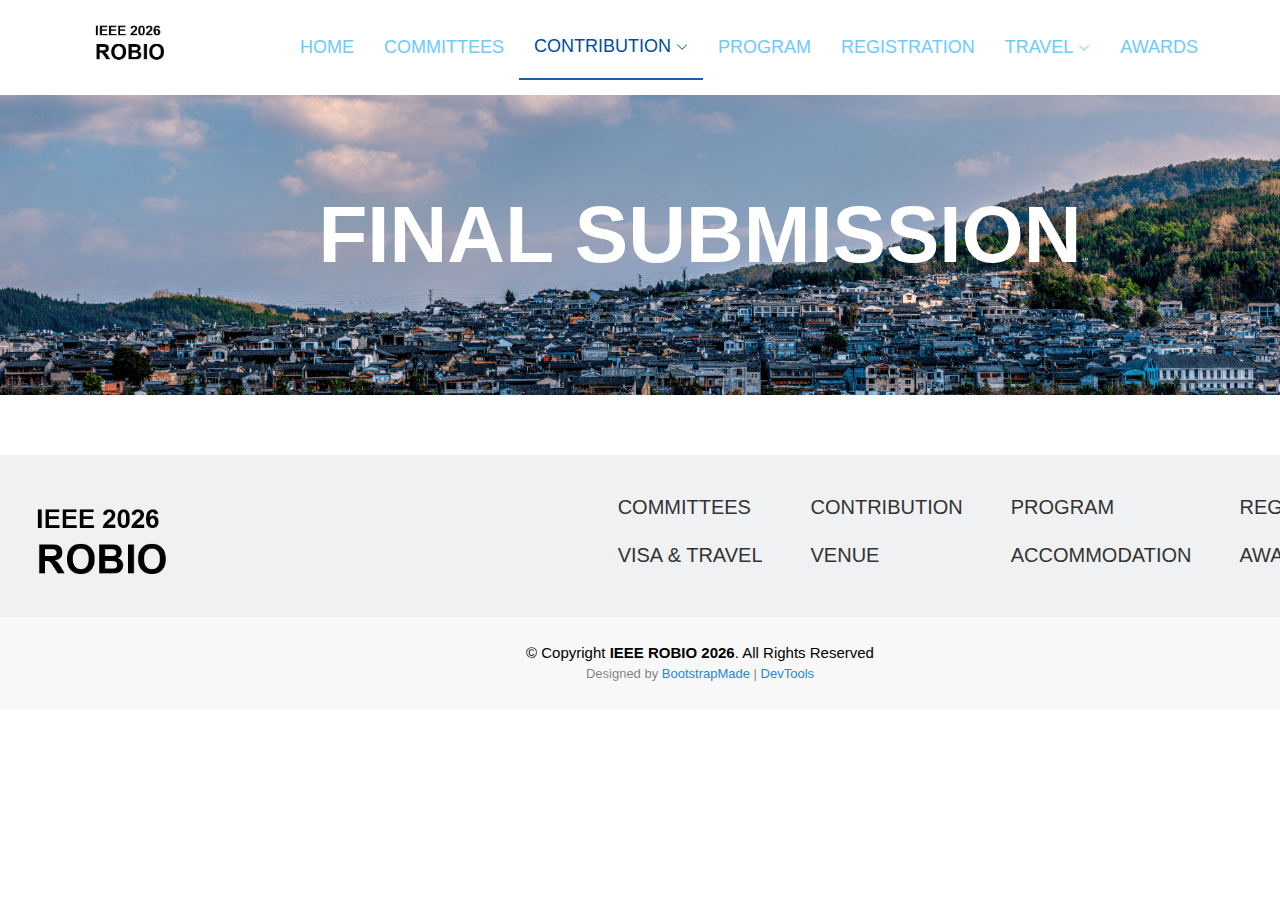
<file: final-submission.html>
<!DOCTYPE html>
<html lang="en">

<head>
  <meta charset="utf-8">
  <meta content="width=device-width, initial-scale=1.0" name="viewport">
  <title>Index - Story Bootstrap Template</title>
  <meta name="description" content="">
  <meta name="keywords" content="">
  <script>
    const DESIGN_WIDTH = 1920;
    const scale = window.innerWidth / DESIGN_WIDTH;
    const meta = document.querySelector('meta[name=viewport]');
    meta.setAttribute(
      'content',
      `width=${DESIGN_WIDTH}, initial-scale=${scale}, minimum-scale=0.2`
    );
  </script>
  <!-- Favicons -->
  <link href="assets/img/favicon.png" rel="icon">
  <link href="assets/img/apple-touch-icon.png" rel="apple-touch-icon">

  <!-- Fonts -->
  <link href="https://fonts.googleapis.com" rel="preconnect">
  <link href="https://fonts.gstatic.com" rel="preconnect" crossorigin>
  <link
    href="https://fonts.googleapis.com/css2?family=Roboto:ital,wght@0,100;0,300;0,400;0,500;0,700;0,900;1,100;1,300;1,400;1,500;1,700;1,900&family=Montserrat:ital,wght@0,100;0,200;0,300;0,400;0,500;0,600;0,700;0,800;0,900;1,100;1,200;1,300;1,400;1,500;1,600;1,700;1,800;1,900&family=Raleway:ital,wght@0,100;0,200;0,300;0,400;0,500;0,600;0,700;0,800;0,900;1,100;1,200;1,300;1,400;1,500;1,600;1,700;1,800;1,900&display=swap"
    rel="stylesheet">

  <!-- Vendor CSS Files -->
  <link href="assets/vendor/bootstrap/css/bootstrap.min.css" rel="stylesheet">
  <link href="assets/vendor/bootstrap-icons/bootstrap-icons.css" rel="stylesheet">
  <link href="assets/vendor/aos/aos.css" rel="stylesheet">
  <link href="assets/vendor/swiper/swiper-bundle.min.css" rel="stylesheet">

  <!-- Main CSS File -->
  <link href="assets/css/main.css" rel="stylesheet">


</head>

<body class="index-page">

  <header id="header" class="header d-flex align-items-center position-relative">
    <div class="container position-relative d-flex align-items-center justify-content-between">

      <a href="index.html" class="logo d-flex align-items-center me-auto me-xl-0">
        <img src="assets/img/logo.png" alt="">
      </a>

      <nav id="navmenu" class="navmenu">
        <ul>
          <li><a href="index.html">HOME</a></li>
          <li><a href="committees.html">COMMITTEES</a></li>
          <li class="dropdown"><a href="#" class="active"><span>CONTRIBUTION</span> <i
                class="bi bi-chevron-down toggle-dropdown"></i></a>
            <ul>
              <li><a href="call-for-papers.html">CALL FOR PAPERS</a></li>
              <li><a href="paper-submission.html">PAPER SUBMISSION</a></li>
              <li><a href="workshop-submission.html">WORKSHOP/SPECIAL SESSION PROPOSAL SUBMISSION</a></li>
              <li><a href="final-submission.html">FINAL SUBMISSION</a></li>
            </ul>
          </li>


          <li><a href="program.html">PROGRAM</a></li>
          <li><a href="registration.html">REGISTRATION</a></li>
          <li class="dropdown"><a href="#"><span>TRAVEL</span> <i class="bi bi-chevron-down toggle-dropdown"></i></a>
            <ul>
              <li><a href="visa.html">VISA & TRAVEL</a></li>
              <li><a href="venue.html">VENUE</a></li>
              <li><a href="accommodation.html">ACCOMMODATION</a></li>
            </ul>
          </li>

          <li><a href="awards.html">AWARDS</a></li>
        </ul>
        <i class="mobile-nav-toggle d-xl-none bi bi-list"></i>
      </nav>
    </div>
  </header>

  <main class="main">

    <section class="sub-section section">
      <div class="sub-section-item">
        <img src="assets/img/tengchong.png" alt="" class="img-fluid">
        <div class="sub-section-content">
          <h1>FINAL SUBMISSION</h1>
        </div>
      </div>
    </section>


    <div class="container section" data-aos="fade-up">

      <p></p>

    </div>



    <footer id="footer" class="footer position-relative light-background">

      <div class="footer-top">
        <div class="container" data-aos="fade-up">
          <div class="row justify-content-between align-items-start">
            <!-- Logo 在左侧 -->
            <div class="col-auto">
              <a href="index.html" class="logo d-flex align-items-center">
                <img src="assets/img/logo.png" alt="" style="max-width: 180px;">
              </a>
            </div>

            <!-- 右对齐的导航栏 -->
            <div class="col-auto">
              <div class="d-flex flex-wrap gap-5">
                <div class="d-flex flex-column">
                  <a href="committees.html">
                    <h5 class="mb-4">COMMITTEES</h5>
                  </a>
                  <a href="visa.html">
                    <h5>VISA & TRAVEL</h5>
                  </a>
                </div>
                <div class="d-flex flex-column">
                  <a href="call-for-papers.html">
                    <h5 class="mb-4">CONTRIBUTION</h5>
                  </a>
                  <a href="venue.html">
                    <h5>VENUE</h5>
                  </a>
                </div>
                <div class="d-flex flex-column">
                  <a href="program.html">
                    <h5 class="mb-4">PROGRAM</h5>
                  </a>
                  <a href="accommodation.html">
                    <h5>ACCOMMODATION</h5>
                  </a>
                </div>
                <div class="d-flex flex-column">
                  <a href="registration.html">
                    <h5 class="mb-4">REGISTRATION</h5>
                  </a>
                  <a href="awards.html">
                    <h5>AWARDS</h5>
                  </a>
                </div>
              </div>
            </div>
          </div>
        </div>
      </div>


      <div class="footer-bottom">
        <div class="container">
          <div class="footer-bottom-content">
            <div class="copyright">
              © Copyright <strong>IEEE ROBIO 2026</strong>. All Rights Reserved
            </div>
            <div class="credits">
              <!-- All the links in the footer should remain intact. -->
              <!-- You can delete the links only if you've purchased the pro version. -->
              <!-- Licensing information: https://bootstrapmade.com/license/ -->
              <!-- Purchase the pro version with working PHP/AJAX contact form: [buy-url] -->
              Designed by <a href="https://bootstrapmade.com/">BootstrapMade</a> | <a
                href="https://bootstrapmade.com/tools/">DevTools</a>
            </div>
          </div>
        </div>
      </div>

    </footer>

    <!-- Scroll Top -->
    <a href="#" id="scroll-top" class="scroll-top d-flex align-items-center justify-content-center"><i
        class="bi bi-arrow-up-short"></i></a>

    <!-- Preloader -->
    <div id="preloader"></div>

    <!-- Vendor JS Files -->
    <script src="assets/vendor/bootstrap/js/bootstrap.bundle.min.js"></script>
    <script src="assets/vendor/php-email-form/validate.js"></script>
    <script src="assets/vendor/aos/aos.js"></script>
    <script src="assets/vendor/swiper/swiper-bundle.min.js"></script>
    <script src="assets/vendor/purecounter/purecounter_vanilla.js"></script>

    <!-- Main JS File -->
    <script src="assets/js/main.js"></script>

</body>

</html>
</file>
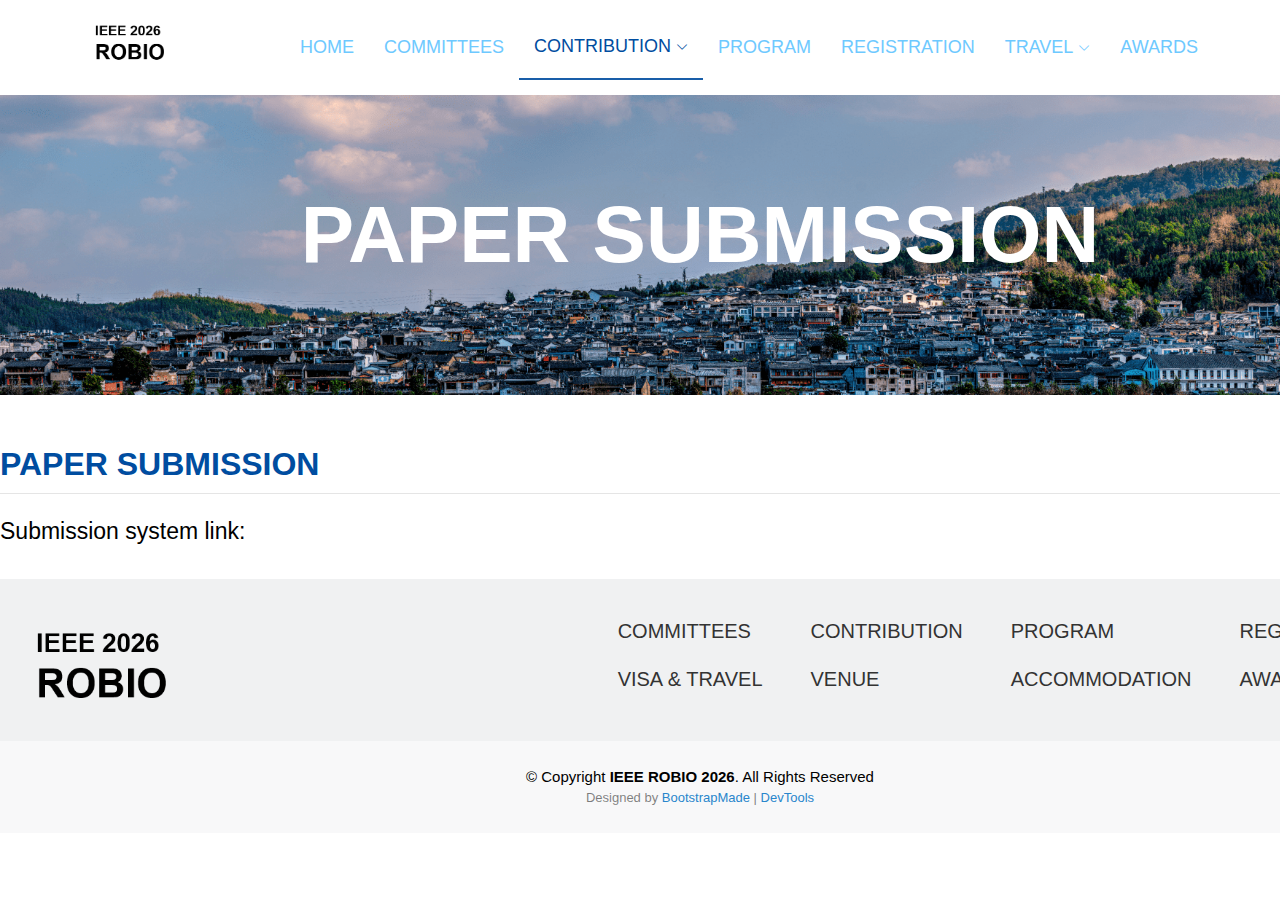
<file: paper-submission.html>
<!DOCTYPE html>
<html lang="en">

<head>
  <meta charset="utf-8">
  <meta content="width=device-width, initial-scale=1.0" name="viewport">
  <title>Index - Story Bootstrap Template</title>
  <meta name="description" content="">
  <meta name="keywords" content="">
  <script>
    const DESIGN_WIDTH = 1920;
    const scale = window.innerWidth / DESIGN_WIDTH;
    const meta = document.querySelector('meta[name=viewport]');
    meta.setAttribute(
      'content',
      `width=${DESIGN_WIDTH}, initial-scale=${scale}, minimum-scale=0.2`
    );
  </script>
  <!-- Favicons -->
  <link href="assets/img/favicon.png" rel="icon">
  <link href="assets/img/apple-touch-icon.png" rel="apple-touch-icon">

  <!-- Fonts -->
  <link href="https://fonts.googleapis.com" rel="preconnect">
  <link href="https://fonts.gstatic.com" rel="preconnect" crossorigin>
  <link
    href="https://fonts.googleapis.com/css2?family=Roboto:ital,wght@0,100;0,300;0,400;0,500;0,700;0,900;1,100;1,300;1,400;1,500;1,700;1,900&family=Montserrat:ital,wght@0,100;0,200;0,300;0,400;0,500;0,600;0,700;0,800;0,900;1,100;1,200;1,300;1,400;1,500;1,600;1,700;1,800;1,900&family=Raleway:ital,wght@0,100;0,200;0,300;0,400;0,500;0,600;0,700;0,800;0,900;1,100;1,200;1,300;1,400;1,500;1,600;1,700;1,800;1,900&display=swap"
    rel="stylesheet">

  <!-- Vendor CSS Files -->
  <link href="assets/vendor/bootstrap/css/bootstrap.min.css" rel="stylesheet">
  <link href="assets/vendor/bootstrap-icons/bootstrap-icons.css" rel="stylesheet">
  <link href="assets/vendor/aos/aos.css" rel="stylesheet">
  <link href="assets/vendor/swiper/swiper-bundle.min.css" rel="stylesheet">

  <!-- Main CSS File -->
  <link href="assets/css/main.css" rel="stylesheet">


</head>

<body class="index-page">

  <header id="header" class="header d-flex align-items-center position-relative">
    <div class="container position-relative d-flex align-items-center justify-content-between">

      <a href="index.html" class="logo d-flex align-items-center me-auto me-xl-0">
        <img src="assets/img/logo.png" alt="">
      </a>

      <nav id="navmenu" class="navmenu">
        <ul>
          <li><a href="index.html">HOME</a></li>
          <li><a href="committees.html">COMMITTEES</a></li>
          <li class="dropdown"><a href="#" class="active"><span>CONTRIBUTION</span> <i
                class="bi bi-chevron-down toggle-dropdown"></i></a>
            <ul>
              <li><a href="call-for-papers.html">CALL FOR PAPERS</a></li>
              <li><a href="paper-submission.html">PAPER SUBMISSION</a></li>
              <li><a href="workshop-submission.html">WORKSHOP/SPECIAL SESSION PROPOSAL SUBMISSION</a></li>
              <li><a href="final-submission.html">FINAL SUBMISSION</a></li>
            </ul>
          </li>


          <li><a href="program.html">PROGRAM</a></li>
          <li><a href="registration.html">REGISTRATION</a></li>
          <li class="dropdown"><a href="#"><span>TRAVEL</span> <i class="bi bi-chevron-down toggle-dropdown"></i></a>
            <ul>
              <li><a href="visa.html">VISA & TRAVEL</a></li>
              <li><a href="venue.html">VENUE</a></li>
              <li><a href="accommodation.html">ACCOMMODATION</a></li>
            </ul>
          </li>

          <li><a href="awards.html">AWARDS</a></li>
        </ul>
        <i class="mobile-nav-toggle d-xl-none bi bi-list"></i>
      </nav>
    </div>
  </header>

  <main class="main">

    <section class="sub-section section">
      <div class="sub-section-item">
        <img src="assets/img/tengchong.png" alt="" class="img-fluid">
        <div class="sub-section-content">
          <h1>PAPER SUBMISSION</h1>
        </div>
      </div>
    </section>


    <div class="container section" data-aos="fade-up">
      <h2>PAPER SUBMISSION</h2>

      <p>Submission system link: </p>

    </div>



    <footer id="footer" class="footer position-relative light-background">

      <div class="footer-top">
        <div class="container" data-aos="fade-up">
          <div class="row justify-content-between align-items-start">
            <!-- Logo 在左侧 -->
            <div class="col-auto">
              <a href="index.html" class="logo d-flex align-items-center">
                <img src="assets/img/logo.png" alt="" style="max-width: 180px;">
              </a>
            </div>

            <!-- 右对齐的导航栏 -->
            <div class="col-auto">
              <div class="d-flex flex-wrap gap-5">
                <div class="d-flex flex-column">
                  <a href="committees.html">
                    <h5 class="mb-4">COMMITTEES</h5>
                  </a>
                  <a href="visa.html">
                    <h5>VISA & TRAVEL</h5>
                  </a>
                </div>
                <div class="d-flex flex-column">
                  <a href="call-for-papers.html">
                    <h5 class="mb-4">CONTRIBUTION</h5>
                  </a>
                  <a href="venue.html">
                    <h5>VENUE</h5>
                  </a>
                </div>
                <div class="d-flex flex-column">
                  <a href="program.html">
                    <h5 class="mb-4">PROGRAM</h5>
                  </a>
                  <a href="accommodation.html">
                    <h5>ACCOMMODATION</h5>
                  </a>
                </div>
                <div class="d-flex flex-column">
                  <a href="registration.html">
                    <h5 class="mb-4">REGISTRATION</h5>
                  </a>
                  <a href="awards.html">
                    <h5>AWARDS</h5>
                  </a>
                </div>
              </div>
            </div>
          </div>
        </div>
      </div>


      <div class="footer-bottom">
        <div class="container">
          <div class="footer-bottom-content">
            <div class="copyright">
              © Copyright <strong>IEEE ROBIO 2026</strong>. All Rights Reserved
            </div>
            <div class="credits">
              <!-- All the links in the footer should remain intact. -->
              <!-- You can delete the links only if you've purchased the pro version. -->
              <!-- Licensing information: https://bootstrapmade.com/license/ -->
              <!-- Purchase the pro version with working PHP/AJAX contact form: [buy-url] -->
              Designed by <a href="https://bootstrapmade.com/">BootstrapMade</a> | <a
                href="https://bootstrapmade.com/tools/">DevTools</a>
            </div>
          </div>
        </div>
      </div>

    </footer>

    <!-- Scroll Top -->
    <a href="#" id="scroll-top" class="scroll-top d-flex align-items-center justify-content-center"><i
        class="bi bi-arrow-up-short"></i></a>

    <!-- Preloader -->
    <div id="preloader"></div>

    <!-- Vendor JS Files -->
    <script src="assets/vendor/bootstrap/js/bootstrap.bundle.min.js"></script>
    <script src="assets/vendor/php-email-form/validate.js"></script>
    <script src="assets/vendor/aos/aos.js"></script>
    <script src="assets/vendor/swiper/swiper-bundle.min.js"></script>
    <script src="assets/vendor/purecounter/purecounter_vanilla.js"></script>

    <!-- Main JS File -->
    <script src="assets/js/main.js"></script>

</body>

</html>
</file>
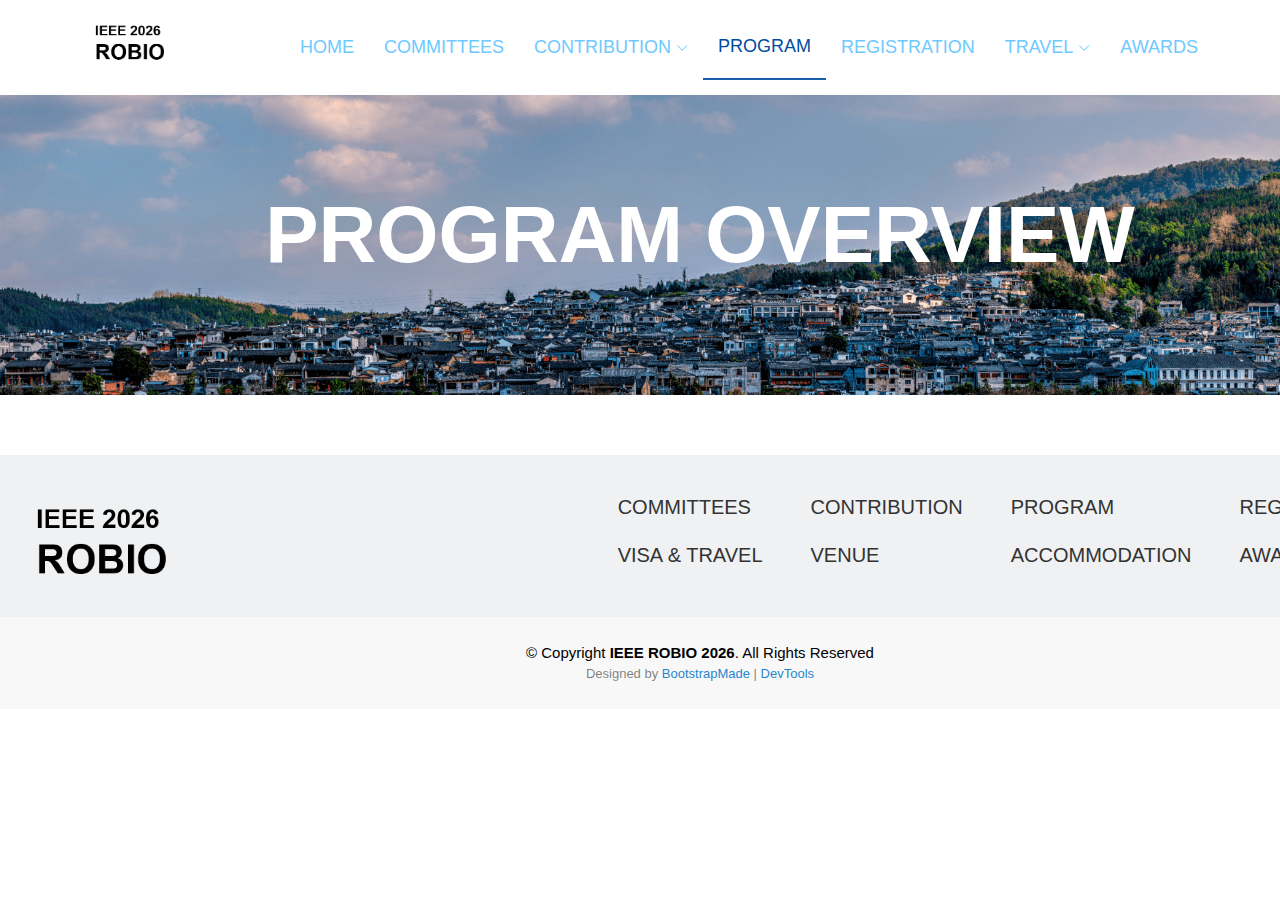
<file: program.html>
<!DOCTYPE html>
<html lang="en">

<head>
  <meta charset="utf-8">
  <meta content="width=device-width, initial-scale=1.0" name="viewport">
  <title>Index - Story Bootstrap Template</title>
  <meta name="description" content="">
  <meta name="keywords" content="">
  <script>
    const DESIGN_WIDTH = 1920;
    const scale = window.innerWidth / DESIGN_WIDTH;
    const meta = document.querySelector('meta[name=viewport]');
    meta.setAttribute(
      'content',
      `width=${DESIGN_WIDTH}, initial-scale=${scale}, minimum-scale=0.2`
    );
  </script>
  <!-- Favicons -->
  <link href="assets/img/favicon.png" rel="icon">
  <link href="assets/img/apple-touch-icon.png" rel="apple-touch-icon">

  <!-- Fonts -->
  <link href="https://fonts.googleapis.com" rel="preconnect">
  <link href="https://fonts.gstatic.com" rel="preconnect" crossorigin>
  <link
    href="https://fonts.googleapis.com/css2?family=Roboto:ital,wght@0,100;0,300;0,400;0,500;0,700;0,900;1,100;1,300;1,400;1,500;1,700;1,900&family=Montserrat:ital,wght@0,100;0,200;0,300;0,400;0,500;0,600;0,700;0,800;0,900;1,100;1,200;1,300;1,400;1,500;1,600;1,700;1,800;1,900&family=Raleway:ital,wght@0,100;0,200;0,300;0,400;0,500;0,600;0,700;0,800;0,900;1,100;1,200;1,300;1,400;1,500;1,600;1,700;1,800;1,900&display=swap"
    rel="stylesheet">

  <!-- Vendor CSS Files -->
  <link href="assets/vendor/bootstrap/css/bootstrap.min.css" rel="stylesheet">
  <link href="assets/vendor/bootstrap-icons/bootstrap-icons.css" rel="stylesheet">
  <link href="assets/vendor/aos/aos.css" rel="stylesheet">
  <link href="assets/vendor/swiper/swiper-bundle.min.css" rel="stylesheet">

  <!-- Main CSS File -->
  <link href="assets/css/main.css" rel="stylesheet">


</head>

<body class="index-page">

  <header id="header" class="header d-flex align-items-center position-relative">
    <div class="container position-relative d-flex align-items-center justify-content-between">

      <a href="index.html" class="logo d-flex align-items-center me-auto me-xl-0">
        <img src="assets/img/logo.png" alt="">
      </a>

      <nav id="navmenu" class="navmenu">
        <ul>
          <li><a href="index.html">HOME</a></li>
          <li><a href="committees.html">COMMITTEES</a></li>
          <li class="dropdown"><a href="#"><span>CONTRIBUTION</span> <i
                class="bi bi-chevron-down toggle-dropdown"></i></a>
            <ul>
              <li><a href="call-for-papers.html">CALL FOR PAPERS</a></li>
              <li><a href="paper-submission.html">PAPER SUBMISSION</a></li>
              <li><a href="workshop-submission.html">WORKSHOP/SPECIAL SESSION PROPOSAL SUBMISSION</a></li>
              <li><a href="final-submission.html">FINAL SUBMISSION</a></li>
            </ul>
          </li>


          <li><a href="program.html" class="active">PROGRAM</a></li>
          <li><a href="registration.html">REGISTRATION</a></li>
          <li class="dropdown"><a href="#"><span>TRAVEL</span> <i class="bi bi-chevron-down toggle-dropdown"></i></a>
            <ul>
              <li><a href="visa.html">VISA & TRAVEL</a></li>
              <li><a href="venue.html">VENUE</a></li>
              <li><a href="accommodation.html">ACCOMMODATION</a></li>
            </ul>
          </li>

          <li><a href="awards.html">AWARDS</a></li>
        </ul>
        <i class="mobile-nav-toggle d-xl-none bi bi-list"></i>
      </nav>
    </div>
  </header>

  <main class="main">

    <section class="sub-section section">
      <div class="sub-section-item">
        <img src="assets/img/tengchong.png" alt="" class="img-fluid">
        <div class="sub-section-content">
          <h1>PROGRAM OVERVIEW</h1>
        </div>
      </div>
    </section>


    <div class="container section" data-aos="fade-up">


    </div>



    <footer id="footer" class="footer position-relative light-background">

      <div class="footer-top">
        <div class="container" data-aos="fade-up">
          <div class="row justify-content-between align-items-start">
            <!-- Logo 在左侧 -->
            <div class="col-auto">
              <a href="index.html" class="logo d-flex align-items-center">
                <img src="assets/img/logo.png" alt="" style="max-width: 180px;">
              </a>
            </div>

            <!-- 右对齐的导航栏 -->
            <div class="col-auto">
              <div class="d-flex flex-wrap gap-5">
                <div class="d-flex flex-column">
                  <a href="committees.html">
                    <h5 class="mb-4">COMMITTEES</h5>
                  </a>
                  <a href="visa.html">
                    <h5>VISA & TRAVEL</h5>
                  </a>
                </div>
                <div class="d-flex flex-column">
                  <a href="call-for-papers.html">
                    <h5 class="mb-4">CONTRIBUTION</h5>
                  </a>
                  <a href="venue.html">
                    <h5>VENUE</h5>
                  </a>
                </div>
                <div class="d-flex flex-column">
                  <a href="program.html">
                    <h5 class="mb-4">PROGRAM</h5>
                  </a>
                  <a href="accommodation.html">
                    <h5>ACCOMMODATION</h5>
                  </a>
                </div>
                <div class="d-flex flex-column">
                  <a href="registration.html">
                    <h5 class="mb-4">REGISTRATION</h5>
                  </a>
                  <a href="awards.html">
                    <h5>AWARDS</h5>
                  </a>
                </div>
              </div>
            </div>
          </div>
        </div>
      </div>


      <div class="footer-bottom">
        <div class="container">
          <div class="footer-bottom-content">
            <div class="copyright">
              © Copyright <strong>IEEE ROBIO 2026</strong>. All Rights Reserved
            </div>
            <div class="credits">
              <!-- All the links in the footer should remain intact. -->
              <!-- You can delete the links only if you've purchased the pro version. -->
              <!-- Licensing information: https://bootstrapmade.com/license/ -->
              <!-- Purchase the pro version with working PHP/AJAX contact form: [buy-url] -->
              Designed by <a href="https://bootstrapmade.com/">BootstrapMade</a> | <a
                href="https://bootstrapmade.com/tools/">DevTools</a>
            </div>
          </div>
        </div>
      </div>

    </footer>

    <!-- Scroll Top -->
    <a href="#" id="scroll-top" class="scroll-top d-flex align-items-center justify-content-center"><i
        class="bi bi-arrow-up-short"></i></a>

    <!-- Preloader -->
    <div id="preloader"></div>

    <!-- Vendor JS Files -->
    <script src="assets/vendor/bootstrap/js/bootstrap.bundle.min.js"></script>
    <script src="assets/vendor/php-email-form/validate.js"></script>
    <script src="assets/vendor/aos/aos.js"></script>
    <script src="assets/vendor/swiper/swiper-bundle.min.js"></script>
    <script src="assets/vendor/purecounter/purecounter_vanilla.js"></script>

    <!-- Main JS File -->
    <script src="assets/js/main.js"></script>

</body>

</html>
</file>
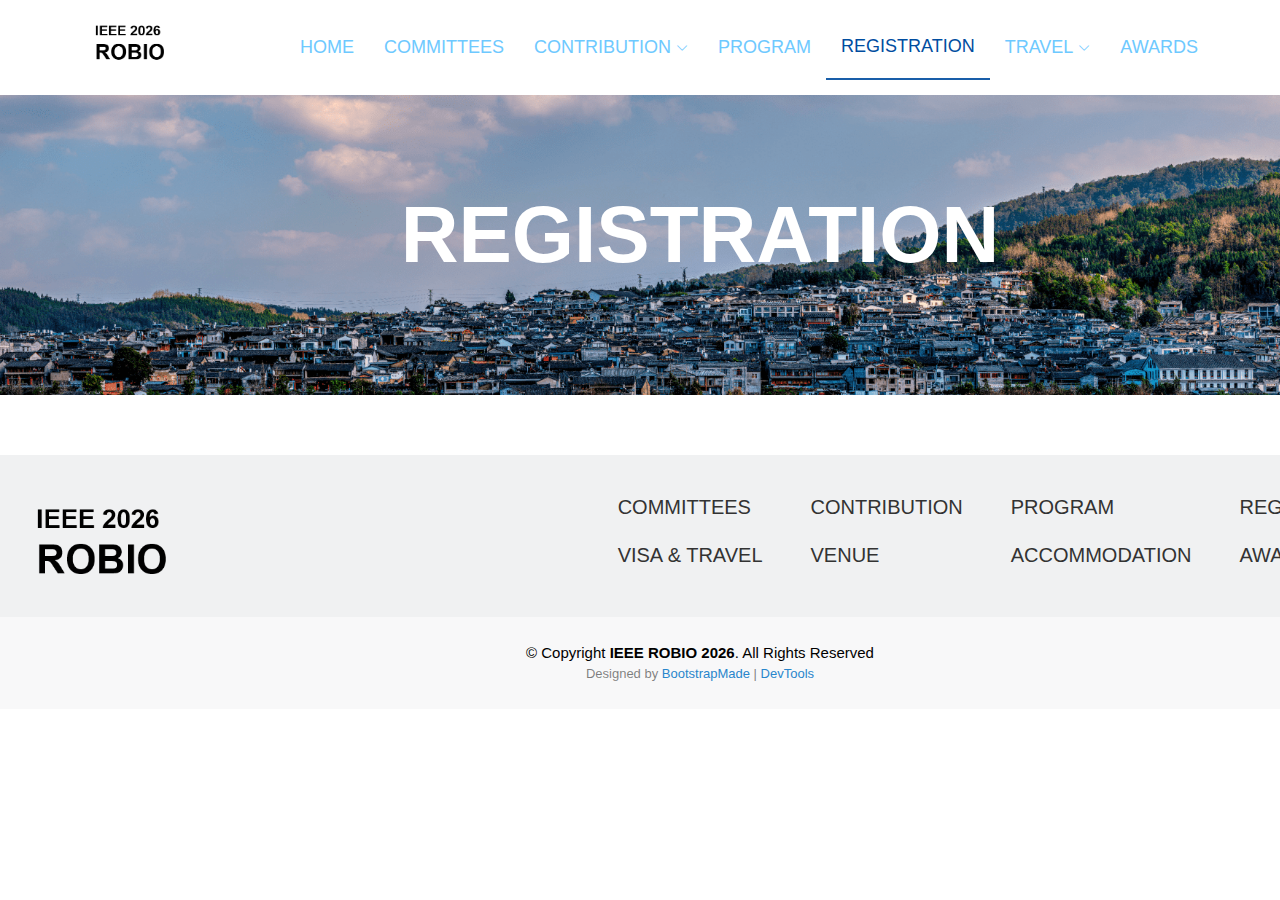
<file: registration.html>
<!DOCTYPE html>
<html lang="en">

<head>
  <meta charset="utf-8">
  <meta content="width=device-width, initial-scale=1.0" name="viewport">
  <title>Index - Story Bootstrap Template</title>
  <meta name="description" content="">
  <meta name="keywords" content="">
  <script>
    const DESIGN_WIDTH = 1920;
    const scale = window.innerWidth / DESIGN_WIDTH;
    const meta = document.querySelector('meta[name=viewport]');
    meta.setAttribute(
      'content',
      `width=${DESIGN_WIDTH}, initial-scale=${scale}, minimum-scale=0.2`
    );
  </script>
  <!-- Favicons -->
  <link href="assets/img/favicon.png" rel="icon">
  <link href="assets/img/apple-touch-icon.png" rel="apple-touch-icon">

  <!-- Fonts -->
  <link href="https://fonts.googleapis.com" rel="preconnect">
  <link href="https://fonts.gstatic.com" rel="preconnect" crossorigin>
  <link
    href="https://fonts.googleapis.com/css2?family=Roboto:ital,wght@0,100;0,300;0,400;0,500;0,700;0,900;1,100;1,300;1,400;1,500;1,700;1,900&family=Montserrat:ital,wght@0,100;0,200;0,300;0,400;0,500;0,600;0,700;0,800;0,900;1,100;1,200;1,300;1,400;1,500;1,600;1,700;1,800;1,900&family=Raleway:ital,wght@0,100;0,200;0,300;0,400;0,500;0,600;0,700;0,800;0,900;1,100;1,200;1,300;1,400;1,500;1,600;1,700;1,800;1,900&display=swap"
    rel="stylesheet">

  <!-- Vendor CSS Files -->
  <link href="assets/vendor/bootstrap/css/bootstrap.min.css" rel="stylesheet">
  <link href="assets/vendor/bootstrap-icons/bootstrap-icons.css" rel="stylesheet">
  <link href="assets/vendor/aos/aos.css" rel="stylesheet">
  <link href="assets/vendor/swiper/swiper-bundle.min.css" rel="stylesheet">

  <!-- Main CSS File -->
  <link href="assets/css/main.css" rel="stylesheet">


</head>

<body class="index-page">

  <header id="header" class="header d-flex align-items-center position-relative">
    <div class="container position-relative d-flex align-items-center justify-content-between">

      <a href="index.html" class="logo d-flex align-items-center me-auto me-xl-0">
        <img src="assets/img/logo.png" alt="">
      </a>

      <nav id="navmenu" class="navmenu">
        <ul>
          <li><a href="index.html">HOME</a></li>
          <li><a href="committees.html">COMMITTEES</a></li>
          <li class="dropdown"><a href="#"><span>CONTRIBUTION</span> <i
                class="bi bi-chevron-down toggle-dropdown"></i></a>
            <ul>
              <li><a href="call-for-papers.html">CALL FOR PAPERS</a></li>
              <li><a href="paper-submission.html">PAPER SUBMISSION</a></li>
              <li><a href="workshop-submission.html">WORKSHOP/SPECIAL SESSION PROPOSAL SUBMISSION</a></li>
              <li><a href="final-submission.html">FINAL SUBMISSION</a></li>
            </ul>
          </li>


          <li><a href="program.html">PROGRAM</a></li>
          <li><a href="registration.html" class="active">REGISTRATION</a></li>
          <li class="dropdown"><a href="#"><span>TRAVEL</span> <i class="bi bi-chevron-down toggle-dropdown"></i></a>
            <ul>
              <li><a href="visa.html">VISA & TRAVEL</a></li>
              <li><a href="venue.html">VENUE</a></li>
              <li><a href="accommodation.html">ACCOMMODATION</a></li>
            </ul>
          </li>

          <li><a href="awards.html">AWARDS</a></li>
        </ul>
        <i class="mobile-nav-toggle d-xl-none bi bi-list"></i>
      </nav>
    </div>
  </header>

  <main class="main">

    <section class="sub-section section">
      <div class="sub-section-item">
        <img src="assets/img/tengchong.png" alt="" class="img-fluid">
        <div class="sub-section-content">
          <h1>REGISTRATION</h1>
        </div>
      </div>
    </section>


    <div class="container section" data-aos="fade-up">


    </div>



    <footer id="footer" class="footer position-relative light-background">

      <div class="footer-top">
        <div class="container" data-aos="fade-up">
          <div class="row justify-content-between align-items-start">
            <!-- Logo 在左侧 -->
            <div class="col-auto">
              <a href="index.html" class="logo d-flex align-items-center">
                <img src="assets/img/logo.png" alt="" style="max-width: 180px;">
              </a>
            </div>

            <!-- 右对齐的导航栏 -->
            <div class="col-auto">
              <div class="d-flex flex-wrap gap-5">
                <div class="d-flex flex-column">
                  <a href="committees.html">
                    <h5 class="mb-4">COMMITTEES</h5>
                  </a>
                  <a href="visa.html">
                    <h5>VISA & TRAVEL</h5>
                  </a>
                </div>
                <div class="d-flex flex-column">
                  <a href="call-for-papers.html">
                    <h5 class="mb-4">CONTRIBUTION</h5>
                  </a>
                  <a href="venue.html">
                    <h5>VENUE</h5>
                  </a>
                </div>
                <div class="d-flex flex-column">
                  <a href="program.html">
                    <h5 class="mb-4">PROGRAM</h5>
                  </a>
                  <a href="accommodation.html">
                    <h5>ACCOMMODATION</h5>
                  </a>
                </div>
                <div class="d-flex flex-column">
                  <a href="registration.html">
                    <h5 class="mb-4">REGISTRATION</h5>
                  </a>
                  <a href="awards.html">
                    <h5>AWARDS</h5>
                  </a>
                </div>
              </div>
            </div>
          </div>
        </div>
      </div>


      <div class="footer-bottom">
        <div class="container">
          <div class="footer-bottom-content">
            <div class="copyright">
              © Copyright <strong>IEEE ROBIO 2026</strong>. All Rights Reserved
            </div>
            <div class="credits">
              <!-- All the links in the footer should remain intact. -->
              <!-- You can delete the links only if you've purchased the pro version. -->
              <!-- Licensing information: https://bootstrapmade.com/license/ -->
              <!-- Purchase the pro version with working PHP/AJAX contact form: [buy-url] -->
              Designed by <a href="https://bootstrapmade.com/">BootstrapMade</a> | <a
                href="https://bootstrapmade.com/tools/">DevTools</a>
            </div>
          </div>
        </div>
      </div>

    </footer>

    <!-- Scroll Top -->
    <a href="#" id="scroll-top" class="scroll-top d-flex align-items-center justify-content-center"><i
        class="bi bi-arrow-up-short"></i></a>

    <!-- Preloader -->
    <div id="preloader"></div>

    <!-- Vendor JS Files -->
    <script src="assets/vendor/bootstrap/js/bootstrap.bundle.min.js"></script>
    <script src="assets/vendor/php-email-form/validate.js"></script>
    <script src="assets/vendor/aos/aos.js"></script>
    <script src="assets/vendor/swiper/swiper-bundle.min.js"></script>
    <script src="assets/vendor/purecounter/purecounter_vanilla.js"></script>

    <!-- Main JS File -->
    <script src="assets/js/main.js"></script>

</body>

</html>
</file>
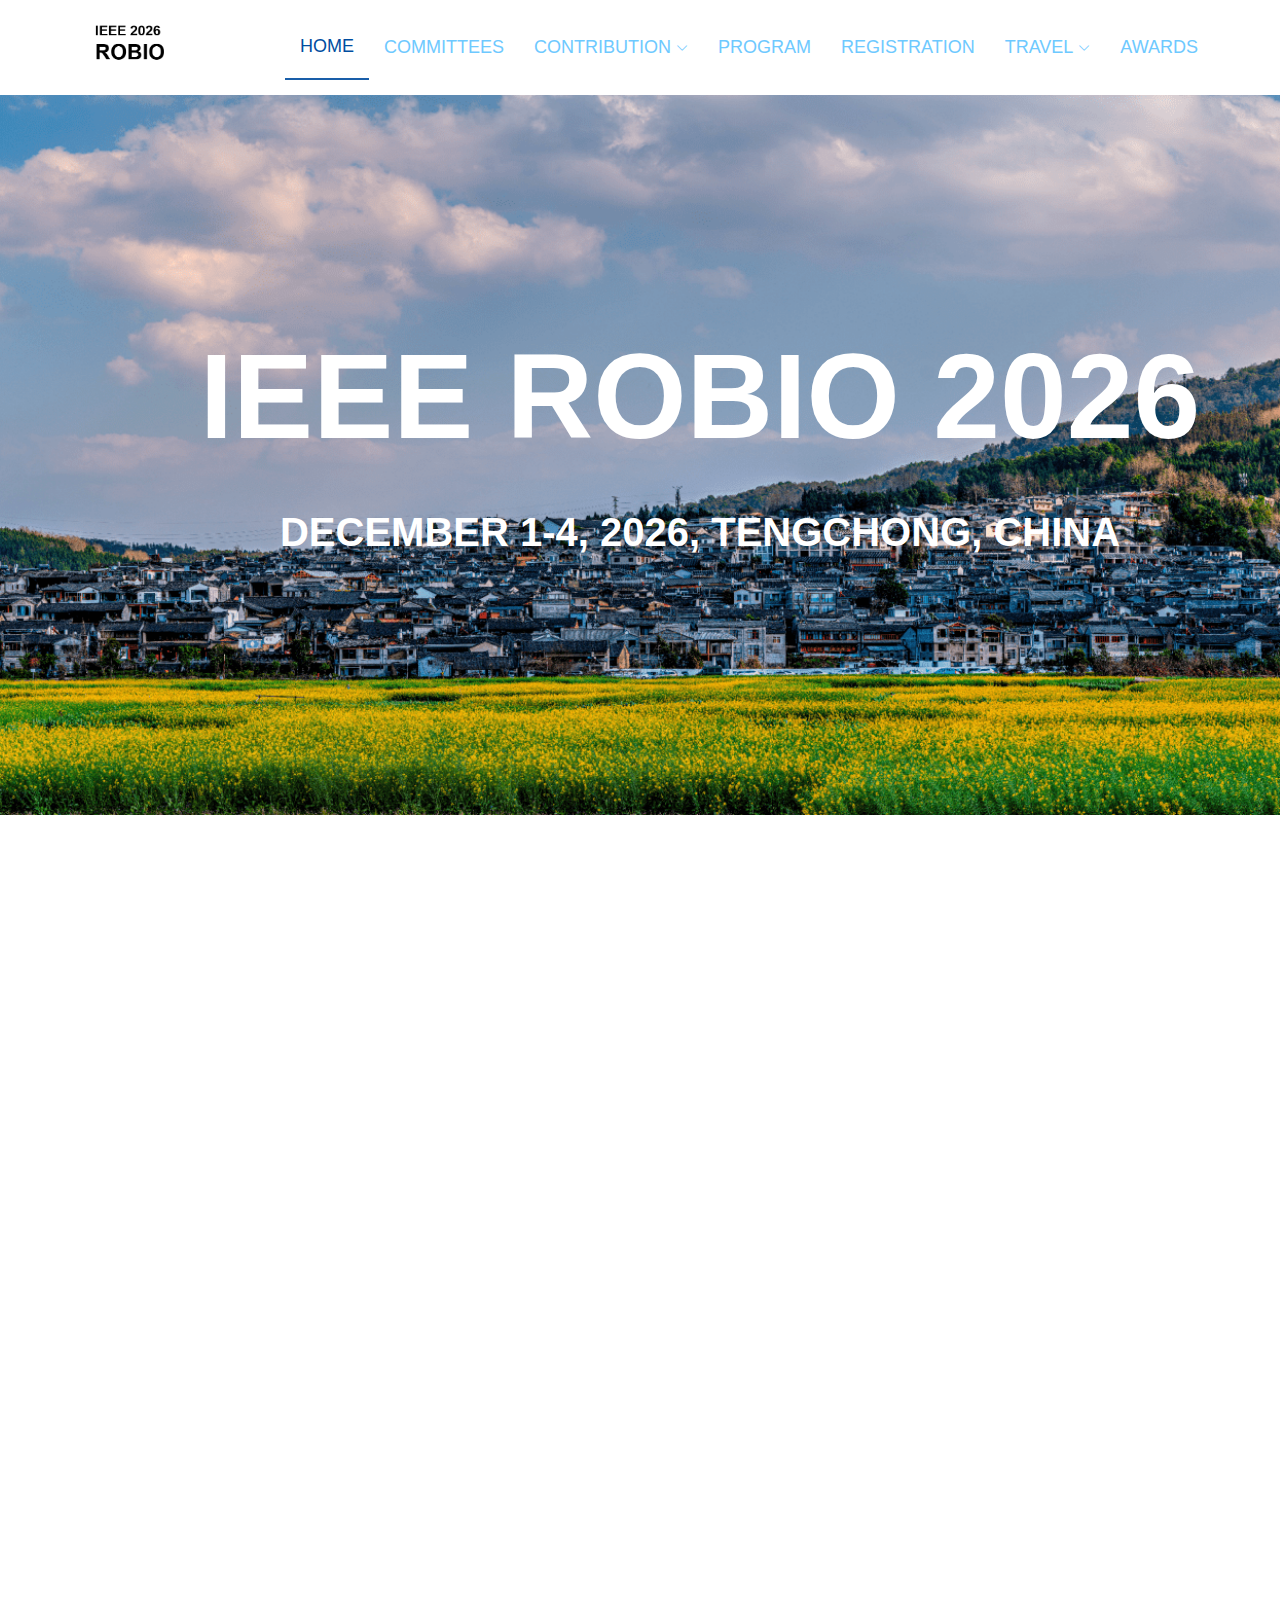
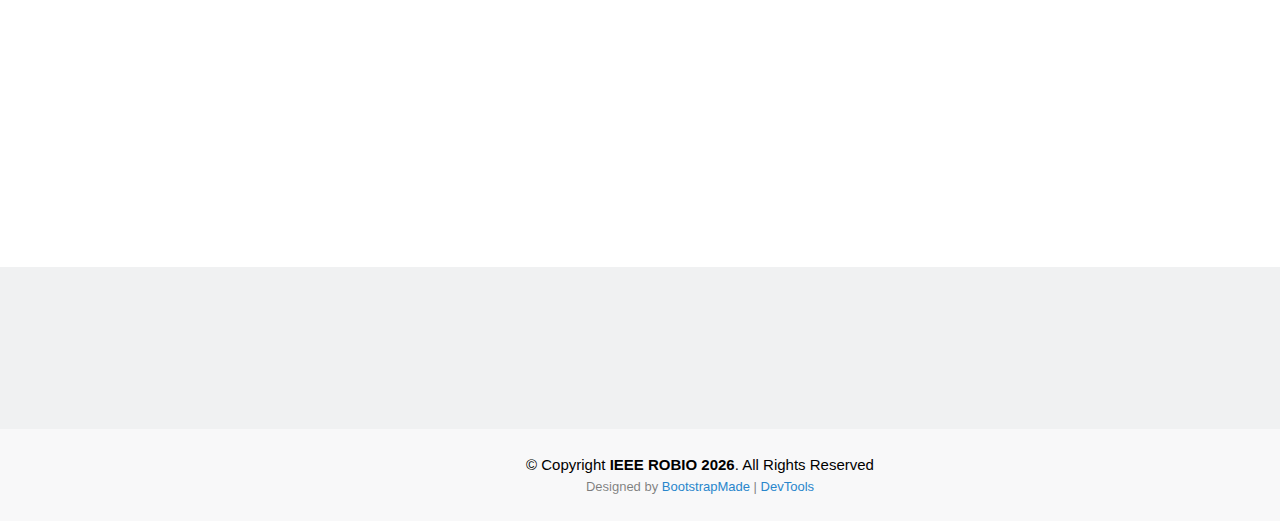
<file: search-results.html>
<!DOCTYPE html>
<html lang="en">

<head>
  <meta charset="utf-8">
  <meta content="width=device-width, initial-scale=1.0" name="viewport">
  <title>Index - Story Bootstrap Template</title>
  <meta name="description" content="">
  <meta name="keywords" content="">

  <!-- Favicons -->
  <link href="assets/img/favicon.png" rel="icon">
  <link href="assets/img/apple-touch-icon.png" rel="apple-touch-icon">

  <!-- Fonts -->
  <link href="https://fonts.googleapis.com" rel="preconnect">
  <link href="https://fonts.gstatic.com" rel="preconnect" crossorigin>
  <link
    href="https://fonts.googleapis.com/css2?family=Roboto:ital,wght@0,100;0,300;0,400;0,500;0,700;0,900;1,100;1,300;1,400;1,500;1,700;1,900&family=Montserrat:ital,wght@0,100;0,200;0,300;0,400;0,500;0,600;0,700;0,800;0,900;1,100;1,200;1,300;1,400;1,500;1,600;1,700;1,800;1,900&family=Raleway:ital,wght@0,100;0,200;0,300;0,400;0,500;0,600;0,700;0,800;0,900;1,100;1,200;1,300;1,400;1,500;1,600;1,700;1,800;1,900&display=swap"
    rel="stylesheet">

  <!-- Vendor CSS Files -->
  <link href="assets/vendor/bootstrap/css/bootstrap.min.css" rel="stylesheet">
  <link href="assets/vendor/bootstrap-icons/bootstrap-icons.css" rel="stylesheet">
  <link href="assets/vendor/aos/aos.css" rel="stylesheet">
  <link href="assets/vendor/swiper/swiper-bundle.min.css" rel="stylesheet">

  <!-- Main CSS File -->
  <link href="assets/css/main.css" rel="stylesheet">

  <!-- =======================================================
  * Template Name: Story
  * Template URL: https://bootstrapmade.com/story-bootstrap-blog-template/
  * Updated: Aug 11 2025 with Bootstrap v5.3.7
  * Author: BootstrapMade.com
  * License: https://bootstrapmade.com/license/
  ======================================================== -->
</head>

<body class="index-page">

  <header id="header" class="header d-flex align-items-center position-relative">
    <div class="container position-relative d-flex align-items-center justify-content-between">

      <a href="index.html" class="logo d-flex align-items-center me-auto me-xl-0">
        <img src="assets/img/logo.png" alt="">
      </a>

      <nav id="navmenu" class="navmenu">
        <ul>
          <li><a href="index.html" class="active">HOME</a></li>
          <li><a href="committees.html">COMMITTEES</a></li>
          <li class="dropdown"><a href="#"><span>CONTRIBUTION</span> <i
                class="bi bi-chevron-down toggle-dropdown"></i></a>
            <ul>
              <li><a href="call-for-papers.html">CALL FOR PAPERS</a></li>
              <li><a href="paper-submission.html">PAPER SUBMISSION</a></li>
              <li><a href="workshop-submission.html">WORKSHOP/SPECIAL SESSION PROPOSAL SUBMISSION</a></li>
              <li><a href="final-submission.html">FINAL SUBMISSION</a></li>
            </ul>
          </li>


          <li><a href="program.html">PROGRAM</a></li>
          <li><a href="registration.html">REGISTRATION</a></li>
          <li class="dropdown"><a href="#"><span>TRAVEL</span> <i class="bi bi-chevron-down toggle-dropdown"></i></a>
            <ul>
              <li><a href="visa.html">VISA & TRAVEL</a></li>
              <li><a href="venue.html">VENUE</a></li>
              <li><a href="accommodation.html">ACCOMMODATION</a></li>
            </ul>
          </li>

          <li><a href="awards.html">AWARDS</a></li>
        </ul>
        <i class="mobile-nav-toggle d-xl-none bi bi-list"></i>
      </nav>
    </div>
  </header>

  <main class="main">

    <!-- Blog Hero Section -->
    <section id="main-section" class="main-section section">

      <div class="container-fluid p-0" data-aos="fade">

        <div class="main-section-slider swiper init-swiper">

          <div class="swiper-slide">
            <div class="main-section-item">
              <img src="assets/img/tengchong.png" alt="Blog Hero Image" class="img-fluid">
              <div class="main-section-content">
                <h1>IEEE ROBIO 2026</h1>
                <h2>December 1-4, 2026, Tengchong, China</h2>
              </div>
            </div>
          </div><!-- End slide item -->
        </div>

      </div>

    </section><!-- /Blog Hero Section -->

    <div class="container section" data-aos="fade-up">
      <h2>WELCOME TO IEEE ROBIO 2026!</h2>

      <p>
        2025 IEEE International Conference on Robotics and Biomimetics (IEEE ROBIO 2025) will be held December 3-7,
        2025, in Chengdu, Sichuan Province, China. As the 21st in the ROBIO conference series, IEEE ROBIO 2025 will be
        another tremendous event for fruitful intellectual and social interactions among colleagues and friends in
        robotics, biomimetics and related fields. The theme of ROBIO 2025 is Biomimetic Robots Empowered by AI,
        reflecting ever growing interests in robotics and biomimetics, and rapid development in artificial intelligence.
        We solicit full-length, high-quality, and original papers on but not limited in the following topics:</p>
      </p>

      <div class="mt-4" data-aos="fade-up" style="font-size: 20px;">
        <div class="row fw-bold">
          <div class="col-md-6">
            <p>· Aerial robots and underwater robots</p>
            <p>· Artificial intelligence in robotics</p>
            <p>· Autonomous navigation and manipulation</p>
            <p>· Bio-inspired and Biomimetic Robots</p>
            <p>· Cyborg robots</p>
            <p>· Embodied intelligence</p>
            <p>· Intelligent human-robot interaction</p>
            <p>· Robotic vision</p>
          </div>
          <div class="col-md-6">
            <p>· Medical and rehabilitation robots</p>
            <p>· Micro/nano robotic systems</p>
            <p>· Multi-modal information fusion</p>
            <p>· Robotics in intelligent manufacturing</p>
            <p>· Service and social robots</p>
            <p>· Smart sensors and sensor networks</p>
            <p>· Soft robots and liquid-metal robots</p>
            <p>· Swarm and collaborative robotic systems </p>
          </div>
        </div>
      </div>


      <div class="row mt-4" data-aos="fade-up">
        <div class="col-6">
          <h2>DOWNLOAD CENTER</h2>
          <p>
            <a href="#">Call for Papers (PDF)</a><br>
          </p>
        </div>

        <div class="col-6">
          <h2>IMPORTANT DATES</h2>
          <p>
            Paper Submission Deadline: June 15, 2026<br>
            Proposal for workshops and tutorials: September 15, 2026<br>
            Notification of acceptance decision: October 1, 2026<br>
            Final submission: October 15, 2026 October 20, 2026
          </p>
        </div>
      </div>

      <h2>NOTICE</h2>

      <h2>PARTNERS</h2>

    </div>



    <footer id="footer" class="footer position-relative light-background">

      <div class="footer-top">
        <div class="container" data-aos="fade-up">
          <div class="row justify-content-between align-items-start">
            <!-- Logo 在左侧 -->
            <div class="col-auto">
              <a href="index.html" class="logo d-flex align-items-center">
                <img src="assets/img/logo.png" alt="" style="max-width: 180px;">
              </a>
            </div>

            <!-- 右对齐的导航栏 -->
            <div class="col-auto">
              <div class="d-flex flex-wrap gap-5">
                <div class="d-flex flex-column">
                  <a href="committees.html"><h5 class="mb-4">COMMITTEES</h5></a>
                  <a href="visa.html"><h5>VISA & TRAVEL</h5></a>
                </div>
                <div class="d-flex flex-column">
                  <a href="call-for-papers.html"><h5 class="mb-4">CONTRIBUTION</h5></a>
                  <a href="venue.html"><h5>VENUE</h5></a>
                </div>
                <div class="d-flex flex-column">
                  <a href="program.html"><h5 class="mb-4">PROGRAM</h5></a>
                  <a href="accommodation.html"><h5>ACCOMMODATION</h5></a>
                </div>
                <div class="d-flex flex-column">
                  <a href="registration.html"><h5 class="mb-4">REGISTRATION</h5></a>
                  <a href="awards.html"><h5>AWARDS</h5></a>
                </div>
              </div>
            </div>
          </div>
        </div>
      </div>


      <div class="footer-bottom">
        <div class="container">
          <div class="footer-bottom-content">
            <div class="copyright">
              © Copyright <strong>IEEE ROBIO 2026</strong>. All Rights Reserved
            </div>
            <div class="credits">
              <!-- All the links in the footer should remain intact. -->
              <!-- You can delete the links only if you've purchased the pro version. -->
              <!-- Licensing information: https://bootstrapmade.com/license/ -->
              <!-- Purchase the pro version with working PHP/AJAX contact form: [buy-url] -->
              Designed by <a href="https://bootstrapmade.com/">BootstrapMade</a> | <a
                href="https://bootstrapmade.com/tools/">DevTools</a>
            </div>
          </div>
        </div>
      </div>

    </footer>

    <!-- Scroll Top -->
    <a href="#" id="scroll-top" class="scroll-top d-flex align-items-center justify-content-center"><i
        class="bi bi-arrow-up-short"></i></a>

    <!-- Preloader -->
    <div id="preloader"></div>

    <!-- Vendor JS Files -->
    <script src="assets/vendor/bootstrap/js/bootstrap.bundle.min.js"></script>
    <script src="assets/vendor/php-email-form/validate.js"></script>
    <script src="assets/vendor/aos/aos.js"></script>
    <script src="assets/vendor/swiper/swiper-bundle.min.js"></script>
    <script src="assets/vendor/purecounter/purecounter_vanilla.js"></script>

    <!-- Main JS File -->
    <script src="assets/js/main.js"></script>

</body>

</html>
</file>
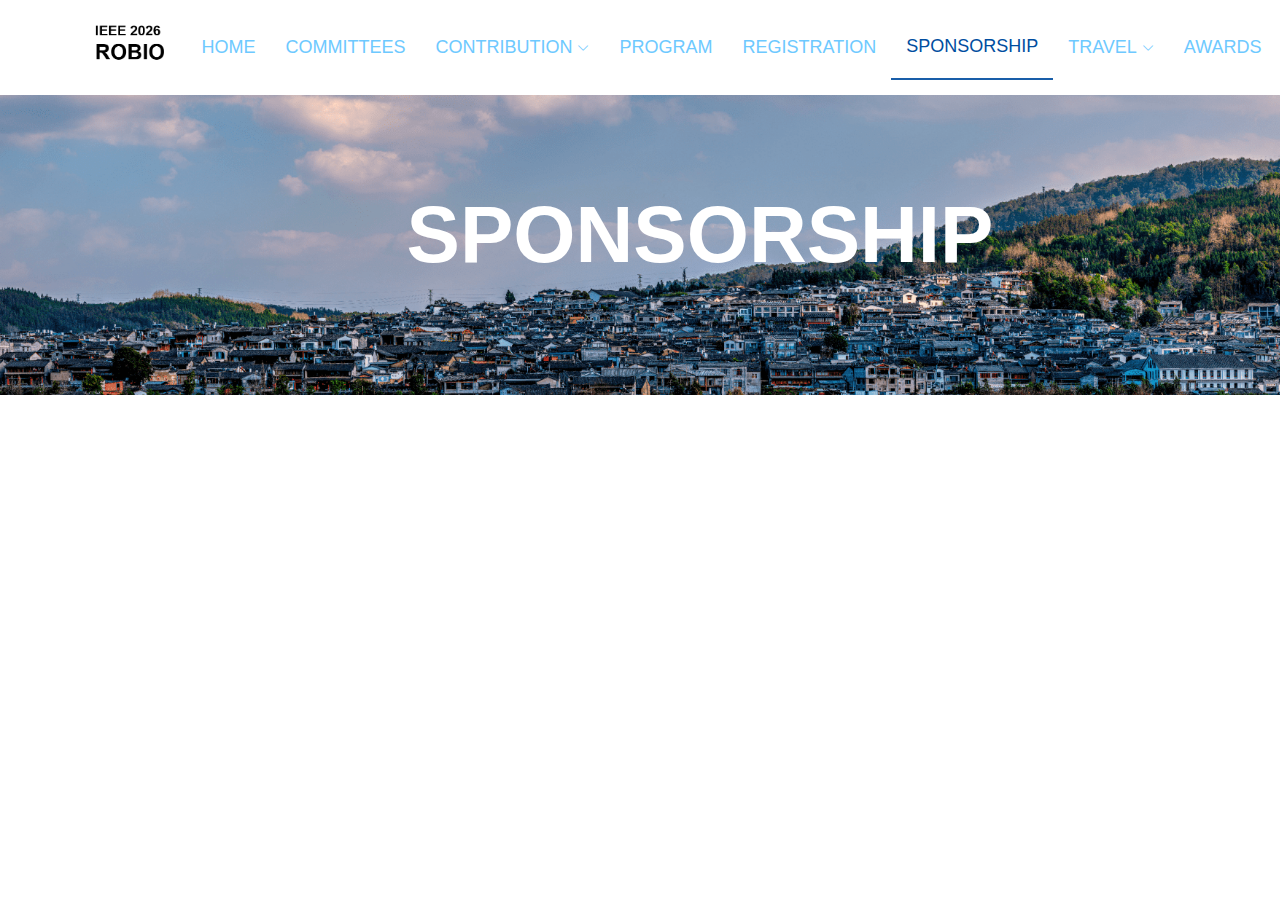
<file: sponsorship.html>
<!DOCTYPE html>
<html lang="en">

<head>
  <meta charset="utf-8">
  <meta content="width=device-width, initial-scale=1.0" name="viewport">
  <title>ROBIO 2026 - Sponsorship</title>
  <meta content="" name="description">
  <meta content="" name="keywords">

  <link href="assets/img/favicon.png" rel="icon">
  <link href="assets/img/apple-touch-icon.png" rel="apple-touch-icon">

  <link rel="preconnect" href="https://fonts.googleapis.com">
  <link rel="preconnect" href="https://fonts.gstatic.com" crossorigin>
  <link href="https://fonts.googleapis.com/css2?family=Roboto:wght@300;400;500;700&family=Nunito:wght@300;400;600;700&display=swap" rel="stylesheet">

  <link href="assets/vendor/bootstrap/css/bootstrap.min.css" rel="stylesheet">
  <link href="assets/vendor/bootstrap-icons/bootstrap-icons.css" rel="stylesheet">
  <link href="assets/vendor/aos/aos.css" rel="stylesheet">
  <link href="assets/vendor/swiper/swiper-bundle.min.css" rel="stylesheet">

  <link href="assets/css/main.css" rel="stylesheet">
</head>

<body class="index-page">

  <header id="header" class="header d-flex align-items-center position-relative">
    <div class="container position-relative d-flex align-items-center justify-content-between">

      <a href="index.html" class="logo d-flex align-items-center me-auto me-xl-0">
        <img src="assets/img/logo.png" alt="">
      </a>

      <nav id="navmenu" class="navmenu">
        <ul>
          <li><a href="index.html">HOME</a></li>
          <li><a href="committees.html">COMMITTEES</a></li>
          <li class="dropdown"><a href="#"><span>CONTRIBUTION</span> <i class="bi bi-chevron-down toggle-dropdown"></i></a>
            <ul>
              <li><a href="call-for-papers.html">CALL FOR PAPERS</a></li>
              <li><a href="paper-submission.html">PAPER SUBMISSION</a></li>
              <li><a href="workshop-submission.html">WORKSHOP/SPECIAL SESSION PROPOSAL SUBMISSION</a></li>
              <li><a href="final-submission.html">FINAL SUBMISSION</a></li>
            </ul>
          </li>
          <li><a href="program.html">PROGRAM</a></li>
          <li><a href="registration.html">REGISTRATION</a></li>
          <li><a href="sponsorship.html" class="active">SPONSORSHIP</a></li>
          <li class="dropdown"><a href="#"><span>TRAVEL</span> <i class="bi bi-chevron-down toggle-dropdown"></i></a>
            <ul>
              <li><a href="visa.html">VISA & TRAVEL</a></li>
              <li><a href="venue.html">VENUE</a></li>
              <li><a href="accommodation.html">ACCOMMODATION</a></li>
            </ul>
          </li>
          <li><a href="awards.html">AWARDS</a></li>
        </ul>
        <i class="mobile-nav-toggle d-xl-none bi bi-list"></i>
      </nav>
    </div>
  </header>

  <main class="main">
    <section class="sub-section section">
      <div class="sub-section-item">
        <img src="assets/img/tengchong.png" alt="" class="img-fluid">
        <div class="sub-section-content">
          <h1>SPONSORSHIP</h1>
        </div>
      </div>
    </section>
  </main>

  <a href="#" id="scroll-top" class="scroll-top d-flex align-items-center justify-content-center"><i class="bi bi-arrow-up-short"></i></a>

  <script src="assets/vendor/bootstrap/js/bootstrap.bundle.min.js"></script>
  <script src="assets/vendor/php-email-form/validate.js"></script>
  <script src="assets/vendor/aos/aos.js"></script>
  <script src="assets/vendor/swiper/swiper-bundle.min.js"></script>
  <script src="assets/vendor/purecounter/purecounter_vanilla.js"></script>
  <script src="assets/js/main.js"></script>

</body>

</html>
</file>
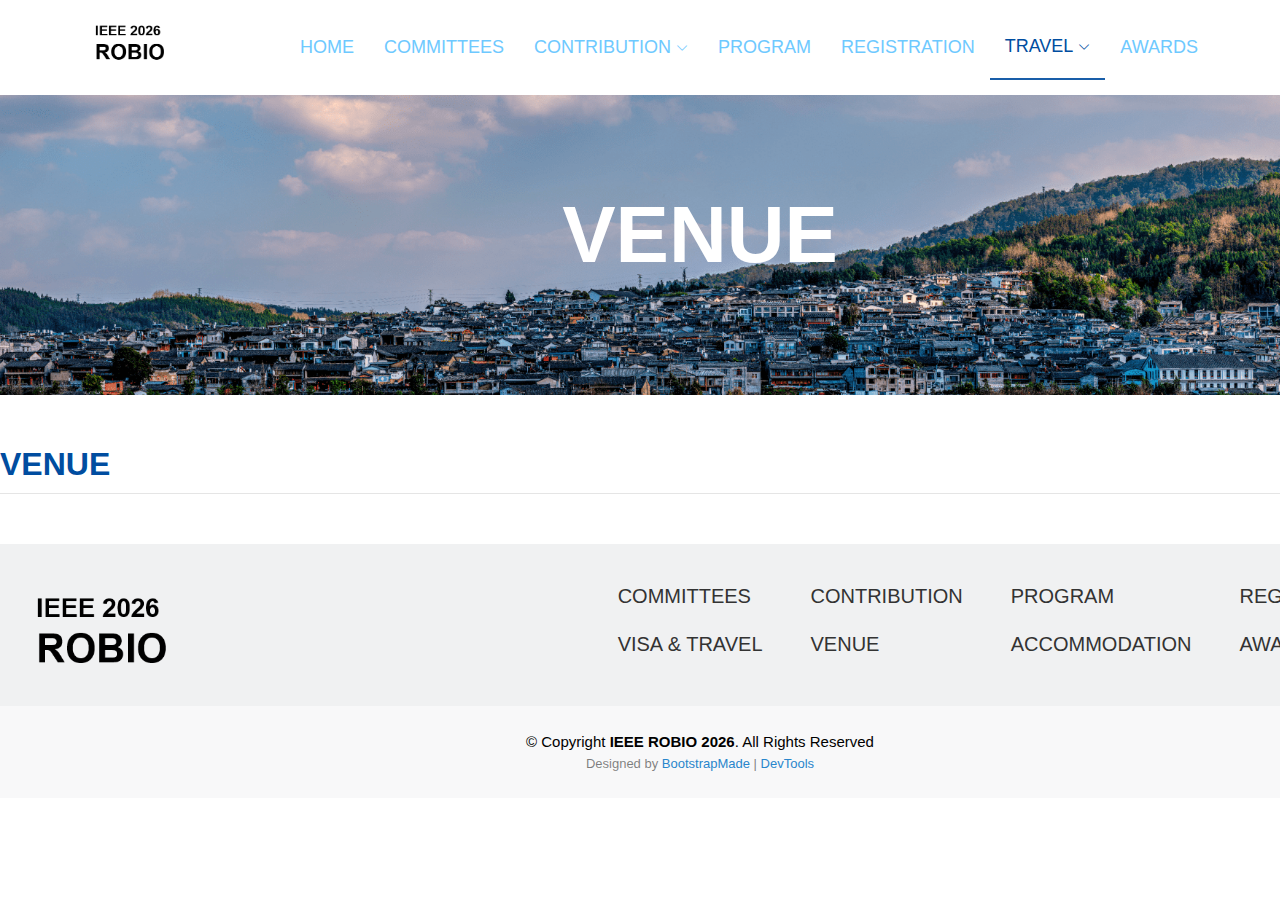
<file: venue.html>
<!DOCTYPE html>
<html lang="en">

<head>
  <meta charset="utf-8">
  <meta content="width=device-width, initial-scale=1.0" name="viewport">
  <title>Index - Story Bootstrap Template</title>
  <meta name="description" content="">
  <meta name="keywords" content="">
  <script>
    const DESIGN_WIDTH = 1920;
    const scale = window.innerWidth / DESIGN_WIDTH;
    const meta = document.querySelector('meta[name=viewport]');
    meta.setAttribute(
      'content',
      `width=${DESIGN_WIDTH}, initial-scale=${scale}, minimum-scale=0.2`
    );
  </script>
  <!-- Favicons -->
  <link href="assets/img/favicon.png" rel="icon">
  <link href="assets/img/apple-touch-icon.png" rel="apple-touch-icon">

  <!-- Fonts -->
  <link href="https://fonts.googleapis.com" rel="preconnect">
  <link href="https://fonts.gstatic.com" rel="preconnect" crossorigin>
  <link
    href="https://fonts.googleapis.com/css2?family=Roboto:ital,wght@0,100;0,300;0,400;0,500;0,700;0,900;1,100;1,300;1,400;1,500;1,700;1,900&family=Montserrat:ital,wght@0,100;0,200;0,300;0,400;0,500;0,600;0,700;0,800;0,900;1,100;1,200;1,300;1,400;1,500;1,600;1,700;1,800;1,900&family=Raleway:ital,wght@0,100;0,200;0,300;0,400;0,500;0,600;0,700;0,800;0,900;1,100;1,200;1,300;1,400;1,500;1,600;1,700;1,800;1,900&display=swap"
    rel="stylesheet">

  <!-- Vendor CSS Files -->
  <link href="assets/vendor/bootstrap/css/bootstrap.min.css" rel="stylesheet">
  <link href="assets/vendor/bootstrap-icons/bootstrap-icons.css" rel="stylesheet">
  <link href="assets/vendor/aos/aos.css" rel="stylesheet">
  <link href="assets/vendor/swiper/swiper-bundle.min.css" rel="stylesheet">

  <!-- Main CSS File -->
  <link href="assets/css/main.css" rel="stylesheet">


</head>

<body class="index-page">

  <header id="header" class="header d-flex align-items-center position-relative">
    <div class="container position-relative d-flex align-items-center justify-content-between">

      <a href="index.html" class="logo d-flex align-items-center me-auto me-xl-0">
        <img src="assets/img/logo.png" alt="">
      </a>

      <nav id="navmenu" class="navmenu">
        <ul>
          <li><a href="index.html">HOME</a></li>
          <li><a href="committees.html">COMMITTEES</a></li>
          <li class="dropdown"><a href="#"><span>CONTRIBUTION</span> <i
                class="bi bi-chevron-down toggle-dropdown"></i></a>
            <ul>
              <li><a href="call-for-papers.html">CALL FOR PAPERS</a></li>
              <li><a href="paper-submission.html">PAPER SUBMISSION</a></li>
              <li><a href="workshop-submission.html">WORKSHOP/SPECIAL SESSION PROPOSAL SUBMISSION</a></li>
              <li><a href="final-submission.html">FINAL SUBMISSION</a></li>
            </ul>
          </li>


          <li><a href="program.html">PROGRAM</a></li>
          <li><a href="registration.html">REGISTRATION</a></li>
          <li class="dropdown"><a href="#" class="active"><span>TRAVEL</span> <i
                class="bi bi-chevron-down toggle-dropdown"></i></a>
            <ul>
              <li><a href="visa.html">VISA & TRAVEL</a></li>
              <li><a href="venue.html">VENUE</a></li>
              <li><a href="accommodation.html">ACCOMMODATION</a></li>
            </ul>
          </li>

          <li><a href="awards.html">AWARDS</a></li>
        </ul>
        <i class="mobile-nav-toggle d-xl-none bi bi-list"></i>
      </nav>
    </div>
  </header>

  <main class="main">

    <section class="sub-section section">
      <div class="sub-section-item">
        <img src="assets/img/tengchong.png" alt="" class="img-fluid">
        <div class="sub-section-content">
          <h1>VENUE</h1>
        </div>
      </div>
    </section>


    <div class="container section" data-aos="fade-up">
      <h2>VENUE</h2>

    </div>



    <footer id="footer" class="footer position-relative light-background">

      <div class="footer-top">
        <div class="container" data-aos="fade-up">
          <div class="row justify-content-between align-items-start">
            <!-- Logo 在左侧 -->
            <div class="col-auto">
              <a href="index.html" class="logo d-flex align-items-center">
                <img src="assets/img/logo.png" alt="" style="max-width: 180px;">
              </a>
            </div>

            <!-- 右对齐的导航栏 -->
            <div class="col-auto">
              <div class="d-flex flex-wrap gap-5">
                <div class="d-flex flex-column">
                  <a href="committees.html">
                    <h5 class="mb-4">COMMITTEES</h5>
                  </a>
                  <a href="visa.html">
                    <h5>VISA & TRAVEL</h5>
                  </a>
                </div>
                <div class="d-flex flex-column">
                  <a href="call-for-papers.html">
                    <h5 class="mb-4">CONTRIBUTION</h5>
                  </a>
                  <a href="venue.html">
                    <h5>VENUE</h5>
                  </a>
                </div>
                <div class="d-flex flex-column">
                  <a href="program.html">
                    <h5 class="mb-4">PROGRAM</h5>
                  </a>
                  <a href="accommodation.html">
                    <h5>ACCOMMODATION</h5>
                  </a>
                </div>
                <div class="d-flex flex-column">
                  <a href="registration.html">
                    <h5 class="mb-4">REGISTRATION</h5>
                  </a>
                  <a href="awards.html">
                    <h5>AWARDS</h5>
                  </a>
                </div>
              </div>
            </div>
          </div>
        </div>
      </div>


      <div class="footer-bottom">
        <div class="container">
          <div class="footer-bottom-content">
            <div class="copyright">
              © Copyright <strong>IEEE ROBIO 2026</strong>. All Rights Reserved
            </div>
            <div class="credits">
              <!-- All the links in the footer should remain intact. -->
              <!-- You can delete the links only if you've purchased the pro version. -->
              <!-- Licensing information: https://bootstrapmade.com/license/ -->
              <!-- Purchase the pro version with working PHP/AJAX contact form: [buy-url] -->
              Designed by <a href="https://bootstrapmade.com/">BootstrapMade</a> | <a
                href="https://bootstrapmade.com/tools/">DevTools</a>
            </div>
          </div>
        </div>
      </div>

    </footer>

    <!-- Scroll Top -->
    <a href="#" id="scroll-top" class="scroll-top d-flex align-items-center justify-content-center"><i
        class="bi bi-arrow-up-short"></i></a>

    <!-- Preloader -->
    <div id="preloader"></div>

    <!-- Vendor JS Files -->
    <script src="assets/vendor/bootstrap/js/bootstrap.bundle.min.js"></script>
    <script src="assets/vendor/php-email-form/validate.js"></script>
    <script src="assets/vendor/aos/aos.js"></script>
    <script src="assets/vendor/swiper/swiper-bundle.min.js"></script>
    <script src="assets/vendor/purecounter/purecounter_vanilla.js"></script>

    <!-- Main JS File -->
    <script src="assets/js/main.js"></script>

</body>

</html>
</file>
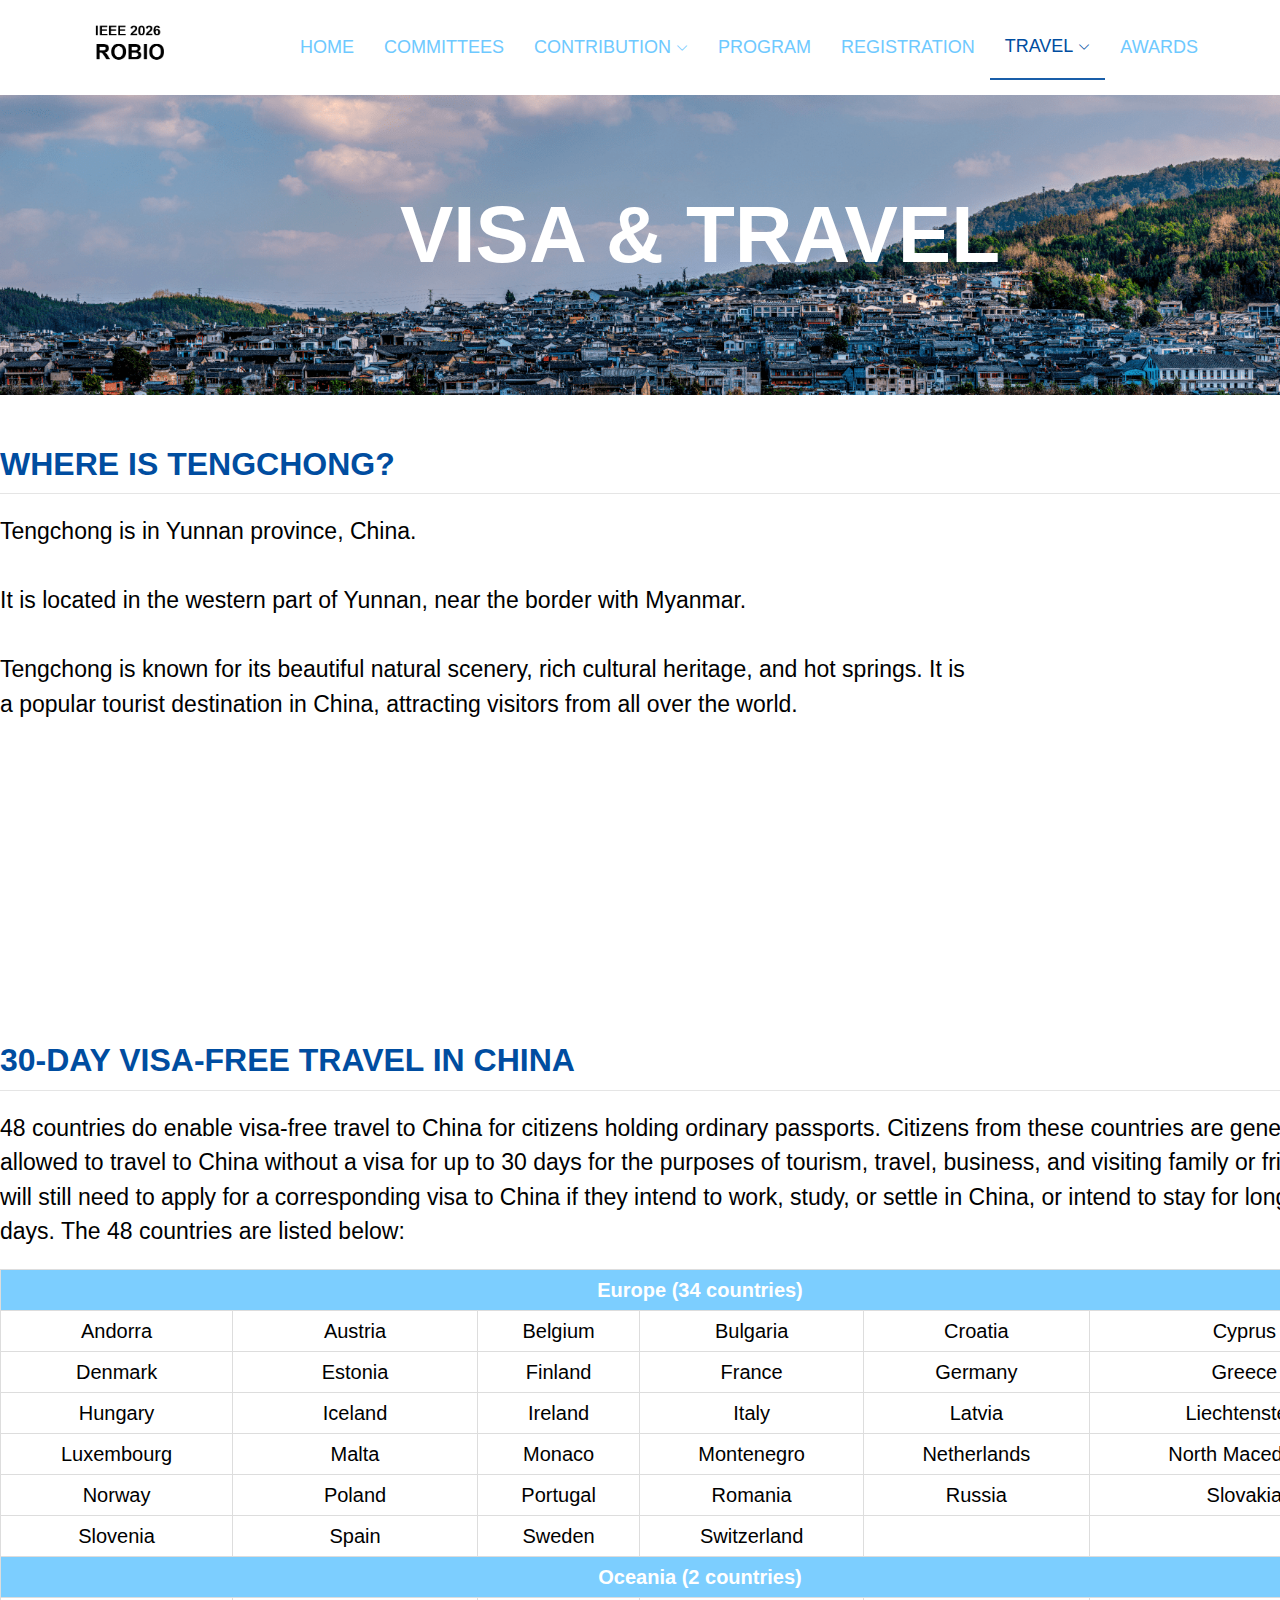
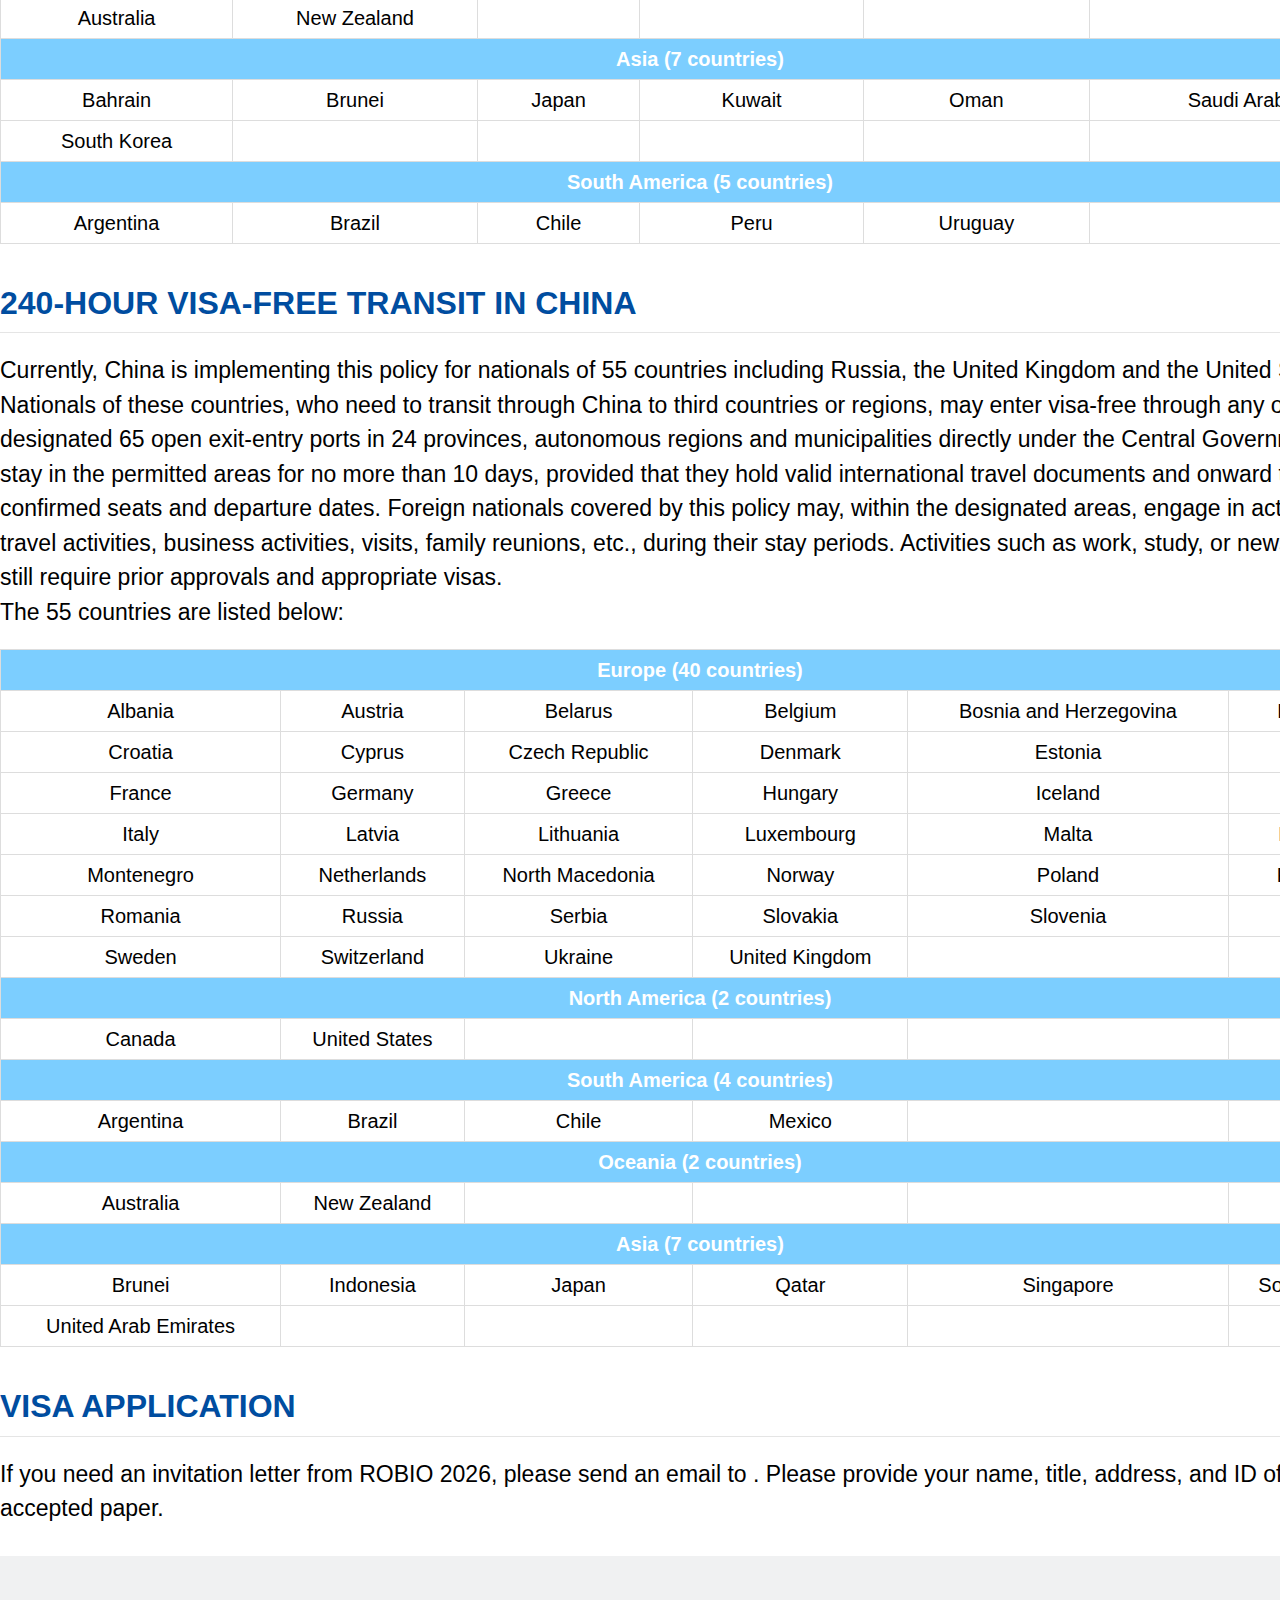
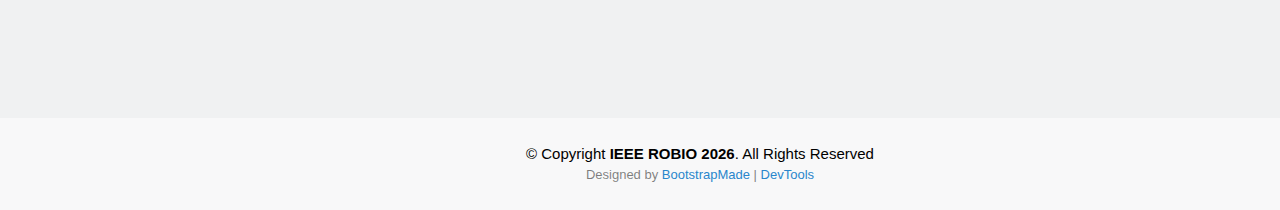
<file: visa.html>
<!DOCTYPE html>
<html lang="en">

<head>
  <meta charset="utf-8">
  <meta content="width=device-width, initial-scale=1.0" name="viewport">
  <title>Index - Story Bootstrap Template</title>
  <meta name="description" content="">
  <meta name="keywords" content="">
  <script>
    const DESIGN_WIDTH = 1920;
    const scale = window.innerWidth / DESIGN_WIDTH;
    const meta = document.querySelector('meta[name=viewport]');
    meta.setAttribute(
      'content',
      `width=${DESIGN_WIDTH}, initial-scale=${scale}, minimum-scale=0.2`
    );
  </script>

  <!-- Favicons -->
  <link href="assets/img/favicon.png" rel="icon">
  <link href="assets/img/apple-touch-icon.png" rel="apple-touch-icon">

  <!-- Fonts -->
  <link href="https://fonts.googleapis.com" rel="preconnect">
  <link href="https://fonts.gstatic.com" rel="preconnect" crossorigin>
  <link
    href="https://fonts.googleapis.com/css2?family=Roboto:ital,wght@0,100;0,300;0,400;0,500;0,700;0,900;1,100;1,300;1,400;1,500;1,700;1,900&family=Montserrat:ital,wght@0,100;0,200;0,300;0,400;0,500;0,600;0,700;0,800;0,900;1,100;1,200;1,300;1,400;1,500;1,600;1,700;1,800;1,900&family=Raleway:ital,wght@0,100;0,200;0,300;0,400;0,500;0,600;0,700;0,800;0,900;1,100;1,200;1,300;1,400;1,500;1,600;1,700;1,800;1,900&display=swap"
    rel="stylesheet">

  <!-- Vendor CSS Files -->
  <link href="assets/vendor/bootstrap/css/bootstrap.min.css" rel="stylesheet">
  <link href="assets/vendor/bootstrap-icons/bootstrap-icons.css" rel="stylesheet">
  <link href="assets/vendor/aos/aos.css" rel="stylesheet">
  <link href="assets/vendor/swiper/swiper-bundle.min.css" rel="stylesheet">

  <!-- Main CSS File -->
  <link href="assets/css/main.css" rel="stylesheet">


</head>

<body class="index-page">

  <header id="header" class="header d-flex align-items-center position-relative">
    <div class="container position-relative d-flex align-items-center justify-content-between">

      <a href="index.html" class="logo d-flex align-items-center me-auto me-xl-0">
        <img src="assets/img/logo.png" alt="">
      </a>

      <nav id="navmenu" class="navmenu">
        <ul>
          <li><a href="index.html">HOME</a></li>
          <li><a href="committees.html">COMMITTEES</a></li>
          <li class="dropdown"><a href="#"><span>CONTRIBUTION</span> <i
                class="bi bi-chevron-down toggle-dropdown"></i></a>
            <ul>
              <li><a href="call-for-papers.html">CALL FOR PAPERS</a></li>
              <li><a href="paper-submission.html">PAPER SUBMISSION</a></li>
              <li><a href="workshop-submission.html">WORKSHOP/SPECIAL SESSION PROPOSAL SUBMISSION</a></li>
              <li><a href="final-submission.html">FINAL SUBMISSION</a></li>
            </ul>
          </li>


          <li><a href="program.html">PROGRAM</a></li>
          <li><a href="registration.html">REGISTRATION</a></li>
          <li class="dropdown"><a href="#" class="active"><span>TRAVEL</span> <i
                class="bi bi-chevron-down toggle-dropdown"></i></a>
            <ul>
              <li><a href="visa.html">VISA & TRAVEL</a></li>
              <li><a href="venue.html">VENUE</a></li>
              <li><a href="accommodation.html">ACCOMMODATION</a></li>
            </ul>
          </li>

          <li><a href="awards.html">AWARDS</a></li>
        </ul>
        <i class="mobile-nav-toggle d-xl-none bi bi-list"></i>
      </nav>
    </div>
  </header>

  <main class="main">

    <section class="sub-section section">
      <div class="sub-section-item">
        <img src="assets/img/tengchong.png" alt="" class="img-fluid">
        <div class="sub-section-content">
          <h1>VISA & TRAVEL</h1>
        </div>
      </div>
    </section>


    <div class="container section" data-aos="fade-up">
      <h2>Where Is Tengchong?</h2>
      <div style="display: flex; align-items: flex-start; gap: 20px;">
        <div style="width: 70%" class="mr-5">
          <p>Tengchong is in Yunnan province, China.
            <br><br>
            It is located in the western part of Yunnan, near the border with Myanmar.
            <br><br>
            Tengchong is known for its
            beautiful natural scenery, rich cultural heritage, and hot springs. It is a popular tourist destination in
            China, attracting visitors from all over the world.
          </p>
        </div>
        <div style="width: 30%"><iframe width="100%" height="500" frameborder="0" scrolling="no" marginheight="0"
            marginwidth="0"
            src="https://maps.google.com/maps?width=100%25&amp;height=600&amp;hl=en&amp;q=Tengchong,%20Yunnan+(Tengchong)&amp;t=&amp;z=4&amp;ie=UTF8&amp;iwloc=B&amp;output=embed"></iframe>
        </div>
      </div>



      <h2>30-Day Visa-Free Travel In China</h2>
      <p>48 countries do enable visa-free travel to China for citizens holding ordinary passports. Citizens from these
        countries are generally allowed to travel to China without a visa for up to 30 days for the purposes of tourism,
        travel, business, and visiting family or friends. They will still need to apply for a corresponding visa to
        China if they intend to work, study, or settle in China, or intend to stay for longer than 30 days. The 48
        countries are listed below:</p>

      <table>
        <tr>
          <th colspan="6">Europe (34 countries)</th>
        </tr>
        <tr>
          <td>Andorra</td>
          <td>Austria</td>
          <td>Belgium</td>
          <td>Bulgaria</td>
          <td>Croatia</td>
          <td>Cyprus</td>
        </tr>
        <tr>
          <td>Denmark</td>
          <td>Estonia</td>
          <td>Finland</td>
          <td>France</td>
          <td>Germany</td>
          <td>Greece</td>
        </tr>
        <tr>
          <td>Hungary</td>
          <td>Iceland</td>
          <td>Ireland</td>
          <td>Italy</td>
          <td>Latvia</td>
          <td>Liechtenstein</td>
        </tr>
        <tr>
          <td>Luxembourg</td>
          <td>Malta</td>
          <td>Monaco</td>
          <td>Montenegro</td>
          <td>Netherlands</td>
          <td>North Macedonia</td>
        </tr>
        <tr>
          <td>Norway</td>
          <td>Poland</td>
          <td>Portugal</td>
          <td>Romania</td>
          <td>Russia</td>
          <td>Slovakia</td>
        </tr>
        <tr>
          <td>Slovenia</td>
          <td>Spain</td>
          <td>Sweden</td>
          <td>Switzerland</td>
          <td></td>
          <td></td>
        </tr>

        <tr>
          <th colspan="6">Oceania (2 countries)</th>
        </tr>
        <tr>
          <td>Australia</td>
          <td>New Zealand</td>
          <td></td>
          <td></td>
          <td></td>
          <td></td>
        </tr>

        <tr>
          <th colspan="6">Asia (7 countries)</th>
        </tr>
        <tr>
          <td>Bahrain</td>
          <td>Brunei</td>
          <td>Japan</td>
          <td>Kuwait</td>
          <td>Oman</td>
          <td>Saudi Arabia</td>
        </tr>
        <tr>
          <td>South Korea</td>
          <td></td>
          <td></td>
          <td></td>
          <td></td>
          <td></td>
        </tr>

        <tr>
          <th colspan="6">South America (5 countries)</th>
        </tr>
        <tr>
          <td>Argentina</td>
          <td>Brazil</td>
          <td>Chile</td>
          <td>Peru</td>
          <td>Uruguay</td>
          <td></td>
        </tr>
      </table>

      <h2>240-Hour Visa-Free Transit In China</h2>
      <p>Currently, China is implementing this policy for nationals of 55 countries including Russia, the United Kingdom
        and the United States. Nationals of these countries, who need to transit through China to third countries or
        regions, may enter visa-free through any of the designated 65 open exit-entry ports in 24 provinces, autonomous
        regions and municipalities directly under the Central Government and stay in the permitted areas for no more
        than 10 days, provided that they hold valid international travel documents and onward tickets with confirmed
        seats and departure dates. Foreign nationals covered by this policy may, within the designated areas, engage in
        activities like travel activities, business activities, visits, family reunions, etc., during their stay
        periods. Activities such as work, study, or news reporting still require prior approvals and appropriate visas.
      </p>
      <p>The 55 countries are listed below:</p>
      <table>
        <!-- Europe -->
        <tr>
          <th colspan="6">Europe (40 countries)</th>
        </tr>
        <tr>
          <td>Albania</td>
          <td>Austria</td>
          <td>Belarus</td>
          <td>Belgium</td>
          <td>Bosnia and Herzegovina</td>
          <td>Bulgaria</td>
        </tr>
        <tr>
          <td>Croatia</td>
          <td>Cyprus</td>
          <td>Czech Republic</td>
          <td>Denmark</td>
          <td>Estonia</td>
          <td>Finland</td>
        </tr>
        <tr>
          <td>France</td>
          <td>Germany</td>
          <td>Greece</td>
          <td>Hungary</td>
          <td>Iceland</td>
          <td>Ireland</td>
        </tr>
        <tr>
          <td>Italy</td>
          <td>Latvia</td>
          <td>Lithuania</td>
          <td>Luxembourg</td>
          <td>Malta</td>
          <td>Monaco</td>
        </tr>
        <tr>
          <td>Montenegro</td>
          <td>Netherlands</td>
          <td>North Macedonia</td>
          <td>Norway</td>
          <td>Poland</td>
          <td>Portugal</td>
        </tr>
        <tr>
          <td>Romania</td>
          <td>Russia</td>
          <td>Serbia</td>
          <td>Slovakia</td>
          <td>Slovenia</td>
          <td>Spain</td>
        </tr>
        <tr>
          <td>Sweden</td>
          <td>Switzerland</td>
          <td>Ukraine</td>
          <td>United Kingdom</td>
          <td></td>
          <td></td>
        </tr>

        <!-- North America -->
        <tr>
          <th colspan="6">North America (2 countries)</th>
        </tr>
        <tr>
          <td>Canada</td>
          <td>United States</td>
          <td></td>
          <td></td>
          <td></td>
          <td></td>
        </tr>

        <!-- South America -->
        <tr>
          <th colspan="6">South America (4 countries)</th>
        </tr>
        <tr>
          <td>Argentina</td>
          <td>Brazil</td>
          <td>Chile</td>
          <td>Mexico</td>
          <td></td>
          <td></td>
        </tr>

        <!-- Oceania -->
        <tr>
          <th colspan="6">Oceania (2 countries)</th>
        </tr>
        <tr>
          <td>Australia</td>
          <td>New Zealand</td>
          <td></td>
          <td></td>
          <td></td>
          <td></td>
        </tr>

        <!-- Asia -->
        <tr>
          <th colspan="6">Asia (7 countries)</th>
        </tr>
        <tr>
          <td>Brunei</td>
          <td>Indonesia</td>
          <td>Japan</td>
          <td>Qatar</td>
          <td>Singapore</td>
          <td>South Korea</td>
        </tr>
        <tr>
          <td>United Arab Emirates</td>
          <td></td>
          <td></td>
          <td></td>
          <td></td>
          <td></td>
        </tr>
      </table>


      <h2>Visa application</h2>
      <p>If you need an invitation letter from ROBIO 2026, please send an email to . Please provide
        your name, title, address, and ID of the accepted paper.</p>



    </div>



    <footer id="footer" class="footer position-relative light-background">

      <div class="footer-top">
        <div class="container" data-aos="fade-up">
          <div class="row justify-content-between align-items-start">
            <!-- Logo 在左侧 -->
            <div class="col-auto">
              <a href="index.html" class="logo d-flex align-items-center">
                <img src="assets/img/logo.png" alt="" style="max-width: 180px;">
              </a>
            </div>

            <!-- 右对齐的导航栏 -->
            <div class="col-auto">
              <div class="d-flex flex-wrap gap-5">
                <div class="d-flex flex-column">
                  <a href="committees.html">
                    <h5 class="mb-4">COMMITTEES</h5>
                  </a>
                  <a href="visa.html">
                    <h5>VISA & TRAVEL</h5>
                  </a>
                </div>
                <div class="d-flex flex-column">
                  <a href="call-for-papers.html">
                    <h5 class="mb-4">CONTRIBUTION</h5>
                  </a>
                  <a href="venue.html">
                    <h5>VENUE</h5>
                  </a>
                </div>
                <div class="d-flex flex-column">
                  <a href="program.html">
                    <h5 class="mb-4">PROGRAM</h5>
                  </a>
                  <a href="accommodation.html">
                    <h5>ACCOMMODATION</h5>
                  </a>
                </div>
                <div class="d-flex flex-column">
                  <a href="registration.html">
                    <h5 class="mb-4">REGISTRATION</h5>
                  </a>
                  <a href="awards.html">
                    <h5>AWARDS</h5>
                  </a>
                </div>
              </div>
            </div>
          </div>
        </div>
      </div>


      <div class="footer-bottom">
        <div class="container">
          <div class="footer-bottom-content">
            <div class="copyright">
              © Copyright <strong>IEEE ROBIO 2026</strong>. All Rights Reserved
            </div>
            <div class="credits">
              <!-- All the links in the footer should remain intact. -->
              <!-- You can delete the links only if you've purchased the pro version. -->
              <!-- Licensing information: https://bootstrapmade.com/license/ -->
              <!-- Purchase the pro version with working PHP/AJAX contact form: [buy-url] -->
              Designed by <a href="https://bootstrapmade.com/">BootstrapMade</a> | <a
                href="https://bootstrapmade.com/tools/">DevTools</a>
            </div>
          </div>
        </div>
      </div>

    </footer>

    <!-- Scroll Top -->
    <a href="#" id="scroll-top" class="scroll-top d-flex align-items-center justify-content-center"><i
        class="bi bi-arrow-up-short"></i></a>

    <!-- Preloader -->
    <div id="preloader"></div>

    <!-- Vendor JS Files -->
    <script src="assets/vendor/bootstrap/js/bootstrap.bundle.min.js"></script>
    <script src="assets/vendor/php-email-form/validate.js"></script>
    <script src="assets/vendor/aos/aos.js"></script>
    <script src="assets/vendor/swiper/swiper-bundle.min.js"></script>
    <script src="assets/vendor/purecounter/purecounter_vanilla.js"></script>

    <!-- Main JS File -->
    <script src="assets/js/main.js"></script>

</body>

</html>
</file>
<file: assets/css/main.css>
/**
* Template Name: Story
* Template URL: https://bootstrapmade.com/story-bootstrap-blog-template/
* Updated: Aug 11 2025 with Bootstrap v5.3.7
* Author: BootstrapMade.com
* License: https://bootstrapmade.com/license/
*/

@charset "UTF-8";

/*--------------------------------------------------------------
# Font & Color Variables
# Help: https://bootstrapmade.com/color-system/
--------------------------------------------------------------*/
/* Fonts */
:root {
  --default-font: "arial", system-ui, -apple-system, "Segoe UI", Roboto, "Helvetica Neue", Arial, "Noto Sans", "Liberation Sans", sans-serif, "Apple Color Emoji", "Segoe UI Emoji", "Segoe UI Symbol", "Noto Color Emoji";
  --heading-font: "arial black", sans-serif;
  --nav-font: "arial black", sans-serif;
}

/* Global Colors - The following color variables are used throughout the website. Updating them here will change the color scheme of the entire website */
:root {
  --background-color: #ffffff;
  /* Background color for the entire website, including individual sections */
  --default-color: #000000;
  /* Default color used for the majority of the text content across the entire website */
  --heading-color: rgb(0, 77, 160);
  /* Color for headings, subheadings and title throughout the website */
  --accent-color: #2986cc;
  /* Accent color that represents your brand on the website. It's used for buttons, links, and other elements that need to stand out */
  --surface-color: #ffffff;
  /* The surface color is used as a background of boxed elements within sections, such as cards, icon boxes, or other elements that require a visual separation from the global background. */
  --contrast-color: #ffffff;
  /* Contrast color for text, ensuring readability against backgrounds of accent, heading, or default colors. */
}

/* Nav Menu Colors - The following color variables are used specifically for the navigation menu. They are separate from the global colors to allow for more customization options */
:root {
  --nav-color: rgba(110, 201, 255, 1);
  /* The default color of the main navmenu links */
  --nav-hover-color: rgba(0, 77, 160, 1);
  /* Applied to main navmenu links when they are hovered over or active */
  --nav-mobile-background-color: #ffffff;
  /* Used as the background color for mobile navigation menu */
  --nav-dropdown-background-color: #ffffff;
  /* Used as the background color for dropdown items that appear when hovering over primary navigation items */
  --nav-dropdown-color: #212529;
  /* Used for navigation links of the dropdown items in the navigation menu. */
  --nav-dropdown-hover-color: #2986cc;
  /* Similar to --nav-hover-color, this color is applied to dropdown navigation links when they are hovered over. */
}

/* Color Presets - These classes override global colors when applied to any section or element, providing reuse of the sam color scheme. */

.light-background {
  --background-color: #f0f1f2;
  --surface-color: #ffffff;
}

.dark-background {
  --background-color: #060606;
  --default-color: #ffffff;
  --heading-color: #ffffff;
  --surface-color: #252525;
  --contrast-color: #ffffff;
}

/* Smooth scroll */
:root {
  scroll-behavior: smooth;
}

/*--------------------------------------------------------------
# General Styling & Shared Classes
--------------------------------------------------------------*/
body {
  color: var(--default-color);
  background-color: var(--background-color);
  font-family: var(--default-font);
  overflow-x: hidden;
}

a {
  color: var(--accent-color);
  text-decoration: none;
  transition: 0.3s;
}

a:hover {
  color: color-mix(in srgb, var(--accent-color), transparent 25%);
  text-decoration: none;
}

h1,
h2,
h3,
h4,
h5,
h6 {
  color: var(--heading-color);
  font-family: var(--heading-font);
}


.name {
  font-size: 24px;
  text-align: center;

}

.affiliation {
  color: var(--heading-color);
  font-family: var(--default-font);
  font-size: 24px;
  padding-bottom: 10px;
  text-align: center;

}

/* PHP Email Form Messages
------------------------------*/
.php-email-form .error-message {
  display: none;
  background: #df1529;
  color: #ffffff;
  text-align: left;
  padding: 15px;
  margin-bottom: 24px;
  font-weight: 600;
}

.php-email-form .sent-message {
  display: none;
  color: #ffffff;
  background: #059652;
  text-align: center;
  padding: 15px;
  margin-bottom: 24px;
  font-weight: 600;
}

.php-email-form .loading {
  display: none;
  background: var(--surface-color);
  text-align: center;
  padding: 15px;
  margin-bottom: 24px;
}

.php-email-form .loading:before {
  content: "";
  display: inline-block;
  border-radius: 50%;
  width: 24px;
  height: 24px;
  margin: 0 10px -6px 0;
  border: 3px solid var(--accent-color);
  border-top-color: var(--surface-color);
  animation: php-email-form-loading 1s linear infinite;
}

@keyframes php-email-form-loading {
  0% {
    transform: rotate(0deg);
  }

  100% {
    transform: rotate(360deg);
  }
}

/*--------------------------------------------------------------
# Global Header
--------------------------------------------------------------*/
.header {
  color: var(--default-color);
  background-color: var(--background-color);
  padding: 15px 0;
  transition: all 0.5s;
  z-index: 997;
}

.header .logo {
  line-height: 1;
}

.header .logo img {
  max-height: 60px;
  margin-right: 8px;
}

.header .logo h1 {
  font-size: 30px;
  margin: 0;
  font-weight: 700;
  color: var(--heading-color);
}

.header .header-social-links {
  padding-right: 15px;
}

.header .header-social-links a {
  color: color-mix(in srgb, var(--default-color), transparent 40%);
  padding-left: 6px;
  display: inline-block;
  transition: 0.3s;
  font-size: 16px;
}

.header .header-social-links a:hover {
  color: var(--accent-color);
}

.header .header-social-links a i {
  line-height: 0px;
}

.scrolled .header {
  box-shadow: 0px 0 18px rgba(0, 0, 0, 0.1);
}

/*--------------------------------------------------------------
# Navigation Menu
--------------------------------------------------------------*/

.navmenu {
  padding: 0;
}

.navmenu ul {
  margin: 0;
  padding: 0;
  display: flex;
  list-style: none;
  align-items: center;
}

.navmenu li {
  position: relative;
}

.navmenu a,
.navmenu a:focus {
  color: var(--nav-color);
  padding: 18px 15px;
  font-size: 18px;
  font-family: var(--nav-font);
  font-weight: 400;
  display: flex;
  align-items: center;
  justify-content: space-between;
  white-space: nowrap;
  transition: 0.3s;
}

.navmenu a i,
.navmenu a:focus i {
  font-size: 12px;
  line-height: 0;
  margin-left: 5px;
  transition: 0.3s;
}

.navmenu li:last-child a {
  padding-right: 0;
}

.navmenu li:hover>a,
.navmenu .active,
.navmenu .active:focus {
  color: var(--nav-hover-color);
  border-bottom: 2px solid color-mix(in srgb, var(--heading-color), transparent 10%);
}

.navmenu .dropdown ul {
  margin: 0;
  padding: 10px 0;
  background: var(--nav-dropdown-background-color);
  display: block;
  position: absolute;
  visibility: hidden;
  left: 14px;
  top: 130%;
  opacity: 0;
  transition: 0.3s;
  border-radius: 4px;
  z-index: 99;
  box-shadow: 0px 0px 30px rgba(0, 0, 0, 0.1);
}

.navmenu .dropdown ul li {
  min-width: 200px;
}

.navmenu .dropdown ul a {
  padding: 10px 20px;
  font-size: 15px;
  text-transform: none;
  color: var(--nav-dropdown-color);
}

.navmenu .dropdown ul a i {
  font-size: 12px;
}

.navmenu .dropdown ul a:hover,
.navmenu .dropdown ul .active:hover,
.navmenu .dropdown ul li:hover>a {
  color: var(--nav-dropdown-hover-color);
}

.navmenu .dropdown:hover>ul {
  opacity: 1;
  top: 100%;
  visibility: visible;
}

.navmenu .dropdown .dropdown ul {
  top: 0;
  left: -90%;
  visibility: hidden;
}

.navmenu .dropdown .dropdown:hover>ul {
  opacity: 1;
  top: 0;
  left: -100%;
  visibility: visible;
}



/*--------------------------------------------------------------
# Global Footer
--------------------------------------------------------------*/
.footer {
  color: var(--default-color);
  background: var(--background-color);
  font-size: 15px;
  padding: 40px 0 0;
  position: relative;
  min-width: 1400px;
  /* border-top: 1px solid color-mix(in srgb, var(--default-color), transparent 90%); */
}

.footer .top {
  max-width: 1800px;
  display: flex;
  align-items: center;
  min-width: 1400px;
}

.footer .container {
  min-width: 1400px;
}

.footer .footer-top {
  padding-bottom: 10px;
}

.footer .footer-brand {
  display: flex;
  justify-content: flex-start;
  align-self: stretch;
}

.footer .footer-links-wrap {
  display: flex;
  align-items: stretch;
  margin-left: auto;
  padding-left: 48px;
}

.footer .footer-brand .logo {
  height: 100%;
  align-items: center;
}

.footer .footer-logo-img {
  display: block;
  height: 100%;
  max-height: 96px;
  width: auto;
}

.footer .footer-links-grid {
  justify-content: flex-end;
}

.footer .footer-link-column {
  height: 100%;
}

.footer h5 {
  color: #333333;
  font-size: 20px;
  font-weight: 500;
  /* margin-bottom: 20px; */
  font-family: var(--heading-font);
  /* padding-left: 40px; */
}

.footer .footer-brand h1,
.footer .footer-brand .logo {
  margin: 0;
  line-height: 1;
  font-weight: 300;
}

.footer .footer-brand h1 .sitename,
.footer .footer-brand .logo .sitename {
  font-family: var(--heading-font);
  font-size: 26px;
  letter-spacing: 0.8px;
  color: var(--heading-color);
}

.footer .footer-brand .tagline {
  color: color-mix(in srgb, var(--default-color), transparent 30%);
  font-size: 16px;
  line-height: 1.7;
  font-weight: 300;
  margin: 12px 0 0;
}

.footer .social-links {
  display: flex;
  gap: 15px;
  margin-top: 20px;
}

.footer .social-links a {
  display: flex;
  align-items: center;
  justify-content: center;
  width: 36px;
  height: 36px;
  border-radius: 8px;
  background-color: transparent;
  color: color-mix(in srgb, var(--default-color), transparent 40%);
  transition: all 0.3s ease;
  text-decoration: none;
  border: 1px solid color-mix(in srgb, var(--default-color), transparent 80%);
}

.footer .social-links a:hover {
  background-color: var(--accent-color);
  color: var(--contrast-color);
  transform: translateY(-3px);
  border-color: var(--accent-color);
}

.footer .social-links a i {
  font-size: 16px;
}

.footer .footer-links-grid h5 {
  color: #333333;
  font-size: 16px;
  font-weight: 500;
  margin-bottom: 20px;
  font-family: var(--heading-font);
  letter-spacing: 0.5px;
}


.footer .footer-links-grid ul {
  list-style: none;
  padding: 0;
  margin: 0;
}

.footer .footer-links-grid ul li {
  margin-bottom: 12px;
}

.footer .footer-links-grid ul li a {
  color: color-mix(in srgb, var(--default-color), transparent 25%);
  text-decoration: none;
  font-size: 15px;
  font-weight: 300;
  transition: all 0.3s ease;
  position: relative;
  padding-left: 10px;
}

.footer .footer-links-grid ul li a::before {
  content: "→";
  position: absolute;
  left: 0;
  opacity: 0;
  transition: all 0.3s ease;
  color: var(--accent-color);
}

.footer .footer-links-grid ul li a:hover {
  color: var(--accent-color);
  padding-left: 16px;
}

.footer .footer-links-grid ul li a:hover::before {
  opacity: 1;
}

.footer .footer-cta h5 {
  color: var(--heading-color);
  font-size: 16px;
  font-weight: 500;
  margin-bottom: 18px;
  font-family: var(--heading-font);
}

.footer .footer-cta .btn-outline {
  background: transparent;
  color: var(--heading-color);
  border: 1px solid color-mix(in srgb, var(--default-color), transparent 70%);
  padding: 10px 24px;
  font-size: 14px;
  font-weight: 500;
  border-radius: 4px;
  transition: all 0.3s ease;
  text-transform: uppercase;
  letter-spacing: 0.8px;
}

.footer .footer-cta .btn-outline:hover {
  background: var(--accent-color);
  color: var(--contrast-color);
  border-color: var(--accent-color);
  transform: translateY(-2px);
}

.footer .footer-bottom {
  margin-top: 0px;
  padding: 25px 0;
  /* background-color: color-mix(in srgb, color percentage, color percentage) */
  background: color-mix(in srgb, var(--background-color), white 50%);
}

.footer .footer-bottom .footer-bottom-content {
  /* display: flex; */
  /* justify-content: space-between; */
  text-align: center;
  align-items: center;
}


.footer .footer-bottom .footer-bottom-content p {
  margin: 0;
  color: color-mix(in srgb, var(--default-color), transparent 40%);
  font-size: 14px;
  font-weight: 300;
}

.footer .footer-bottom .footer-bottom-content p .sitename {
  color: var(--heading-color);
  font-weight: 500;
}

.footer .footer-bottom .footer-bottom-content .credits {
  font-size: 13px;
  color: color-mix(in srgb, var(--default-color), transparent 50%);
}

.footer .footer-bottom .footer-bottom-content .credits a {
  color: var(--accent-color);
  text-decoration: none;
  font-weight: 400;
}

.footer .footer-bottom .footer-bottom-content .credits a:hover {
  text-decoration: underline;
}

/*--------------------------------------------------------------
# Preloader
--------------------------------------------------------------*/
#preloader {
  position: fixed;
  inset: 0;
  z-index: 999999;
  overflow: hidden;
  background: var(--background-color);
  transition: all 0.6s ease-out;
}

#preloader:before {
  content: "";
  position: fixed;
  top: calc(50% - 30px);
  left: calc(50% - 30px);
  border: 6px solid #ffffff;
  border-color: var(--accent-color) transparent var(--accent-color) transparent;
  border-radius: 50%;
  width: 60px;
  height: 60px;
  animation: animate-preloader 1.5s linear infinite;
}

@keyframes animate-preloader {
  0% {
    transform: rotate(0deg);
  }

  100% {
    transform: rotate(360deg);
  }
}

/*--------------------------------------------------------------
# Scroll Top Button
--------------------------------------------------------------*/
.scroll-top {
  position: fixed;
  visibility: hidden;
  opacity: 0;
  right: 15px;
  bottom: -15px;
  z-index: 99999;
  background-color: var(--accent-color);
  width: 44px;
  height: 44px;
  border-radius: 50px;
  transition: all 0.4s;
}

.scroll-top i {
  font-size: 24px;
  color: var(--contrast-color);
  line-height: 0;
}

.scroll-top:hover {
  background-color: color-mix(in srgb, var(--accent-color), transparent 20%);
  color: var(--contrast-color);
}

.scroll-top.active {
  visibility: visible;
  opacity: 1;
  bottom: 15px;
}

/*--------------------------------------------------------------
# Global Sections
--------------------------------------------------------------*/
section,
.section {
  color: var(--default-color);
  background-color: var(--background-color);
  padding: 60px 0;
  scroll-margin-top: 90px;
  overflow: clip;
}



/*--------------------------------------------------------------
# Global Section Titles
--------------------------------------------------------------*/
.section {
  text-align: left;
  padding: 30px 0;
  /* margin-bottom: 30px; */
  position: relative;
  min-width: 1400px;
}

.section h2 {
  font-size: 32px;
  font-weight: 700;
  text-transform: uppercase;
  margin-bottom: 20px;
  padding-bottom: 0;
  position: relative;
  z-index: 2;
  padding-bottom: 10px;
  padding-top: 20px;
  border-bottom: 1px solid color-mix(in srgb, var(--default-color), transparent 90%);
}

.section span {
  position: absolute;
  top: 4px;
  color: color-mix(in srgb, var(--heading-color), transparent 95%);
  left: 0;
  right: 0;
  z-index: 1;
  font-weight: 700;
  font-size: 52px;
  text-transform: uppercase;
  line-height: 1;
}

.section p {
  margin-bottom: 0;
  position: relative;
  font-size: 23px;
}


.sub-section {
  padding: 0;
}

.sub-section .sub-section-item {
  position: relative;
  height: 30vh;
  min-height: 300px;
}

.sub-section .sub-section-item img {
  width: 100%;
  height: 100%;
  object-fit: cover;
}

.sub-section .sub-section-content {
  position: absolute;
  top: 50%;
  left: 50%;
  transform: translate(-50%, -50%);
  z-index: 2;
  padding: 60px;
  /* color: var(--contrast-color); */
  text-align: center;
  width: 100%;
}

.sub-section .sub-section-content h1 {
  color: var(--contrast-color);
  font-size: 80px;
  font-weight: 700;
  margin-bottom: 20px;
  line-height: 1.2;
}

.sub-section .sub-section-content h2 {
  color: var(--contrast-color);
  font-size: 40px;
  font-weight: 700;
  margin-bottom: 20px;
  line-height: 1.2;
}

.attractions-intro {
  padding-top: 40px;
  padding-bottom: 10px;
}

.attractions-intro h2,
.attractions-note h2 {
  font-size: 32px;
  margin-bottom: 14px;
}

.attractions-intro p,
.attractions-note p {
  font-size: 18px;
  line-height: 1.75;
  margin-bottom: 14px;
}

.attraction-card {
  border: 1px solid color-mix(in srgb, var(--default-color), transparent 85%);
  background: var(--surface-color);
  box-shadow: 0 10px 24px rgba(0, 0, 0, 0.08);
  overflow: hidden;
}

.attraction-card img {
  width: 100%;
  height: 280px;
  object-fit: cover;
}

.attraction-card-body {
  padding: 18px 18px 20px;
}

.attraction-card h3 {
  font-size: 24px;
  margin-bottom: 10px;
}

.attraction-card p {
  font-size: 17px;
  line-height: 1.7;
  margin-bottom: 0;
}

.attractions-source {
  font-size: 15px;
  color: color-mix(in srgb, var(--default-color), transparent 28%);
}





.main-section {
  padding: 0;
}

.main-section .main-section-slider {
  position: relative;
  overflow: hidden;
}

.main-section .main-section-item {
  position: relative;
  height: 80vh;
  min-height: 600px;
}

.main-section .main-section-item img {
  width: 100%;
  height: 100%;
  object-fit: cover;
}

.main-section .main-section-item::after {
  content: "";
  position: absolute;
  inset: 0;
  /* background: linear-gradient(0deg, rgba(0, 0, 0, 0.7) 0%, rgba(0, 0, 0, 0.4) 50%, rgba(0, 0, 0, 0.1) 100%); */
}

.main-section .main-section-content {
  position: absolute;
  top: 50%;
  left: 50%;
  transform: translate(-50%, -50%);
  z-index: 2;
  padding: 60px;
  /* color: var(--contrast-color); */
  text-align: center;
  width: 100%;
}

.main-section .main-section-content .category {
  display: inline-block;
  background-color: var(--accent-color);
  /* color: var(--contrast-color); */
  padding: 6px 16px;
  border-radius: 4px;
  font-size: 14px;
  font-weight: 500;
  margin-bottom: 20px;
  text-transform: uppercase;
  letter-spacing: 1px;
}

.main-section .main-section-content h1 {
  color: var(--contrast-color);
  font-size: 120px;
  font-weight: 700;
  margin-bottom: 20px;
  line-height: 1.2;
}

.main-section .main-section-content h2 {
  color: var(--contrast-color);
  font-size: 40px;
  font-weight: 700;
  margin-bottom: 20px;
  line-height: 1.2;
}


.main-section .main-section-content .meta {
  margin-bottom: 30px;
  font-size: 14px;
}

.main-section .main-section-content .meta span {
  display: inline-block;
  margin-right: 20px;
  color: color-mix(in srgb, var(--contrast-color), transparent 20%);
}

.main-section .main-section-content .meta span:last-child {
  margin-right: 0;
}

.main-section .main-section-content .meta span a {
  color: var(--contrast-color);
  font-weight: 600;
}

.main-section .main-section-content .meta span a:hover {
  color: var(--accent-color);
}


.main-section .main-section-content .read-more {
  display: inline-flex;
  align-items: center;
  color: var(--contrast-color);
  font-weight: 500;
}

.main-section .main-section-content .read-more i {
  margin-left: 8px;
  transition: transform 0.3s ease;
}

.main-section .main-section-content .read-more:hover {
  color: var(--accent-color);
}

.main-section .main-section-content .read-more:hover i {
  transform: translateX(5px);
}


.main-section .swiper-button-prev,
.main-section .swiper-button-next {
  color: var(--contrast-color);
  width: 60px;
  height: 60px;
}

.main-section .swiper-button-prev::after,
.main-section .swiper-button-next::after {
  font-size: 32px;
}

.main-section .swiper-button-prev:hover,
.main-section .swiper-button-next:hover {
  color: var(--accent-color);
}

.main-section .swiper-wrapper {
  height: auto !important;
}

/* Notice Section Styles */
.notice-content {
  margin-top: 1rem;
  margin-bottom: 2rem;
}

.notice-item {
  display: flex;
  align-items: flex-start;
  margin-bottom: 1rem;
  padding-bottom: 1rem;
  border-bottom: 1px solid #eee;
  transition: all 0.3s ease;
}

.notice-item:hover {
  transform: translateX(5px);
  border-radius: 5px;
}

.notice-date {
  min-width: 120px;
  font-weight: 600;
  color: var(--accent-color);
  padding-right: 1rem;
  transition: all 0.3s ease;
  font-size: 23px;
}

.notice-item:hover .notice-date {
  color: var(--accent-color);
  /* transform: scale(1.05); */
}

.notice-text {
  flex: 1;
  line-height: 1.6;
  font-size: 23px;
}

.notice-link {
  display: flex;
  align-items: center;
  color: var(--default-color);
  text-decoration: none;
  transition: all 0.3s ease;
  position: relative;
}

.notice-link:hover {
  color: var(--accent-color);
  transform: translateX(3px);
}

.notice-link:hover::after {
  opacity: 1;
  transform: translateX(0);
}

.notice-icon {
  font-size: 1.2em;
  transition: all 0.3s ease;
}

.notice-link:hover .notice-icon {
  transform: scale(1.1) rotate(5deg);
}

.notice-item:last-child {
  border-bottom: none;
  margin-bottom: 0;
  padding-bottom: 0;
}



table {
  width: 100%;
  border-collapse: collapse;
  margin: 20px 0;
  font-size: 20px;
  text-align: center;
}

.table-scroll {
  width: 100%;
  overflow-x: auto;
  -webkit-overflow-scrolling: touch;
}

.table-scroll table {
  margin: 0;
  min-width: 720px;
}

.visa-overview {
  display: flex;
  align-items: flex-start;
  gap: 20px;
}

.visa-overview-text {
  width: 70%;
}

.visa-overview-map {
  width: 30%;
}

.visa-overview-map iframe {
  display: block;
  width: 100%;
  border: 0;
}

table td,
table th {
  border: 1px solid #ddd;
  padding: 5px 5px;
}

table th {
  background-color: color-mix(in srgb, var(--nav-color), transparent 10%);
  color: var(--contrast-color);
  font-weight: 600;
}

@media (max-width: 1199px) {
  .header {
    padding: 12px 0;
  }

  .header .logo img {
    max-height: 44px;
  }

  .navmenu {
    width: 100%;
  }

  .navmenu ul {
    display: none;
  }

  .navmenu .mobile-nav-toggle {
    display: flex;
    align-items: center;
    justify-content: center;
    margin-left: auto;
    font-size: 30px;
    color: var(--nav-color);
    cursor: pointer;
  }

  .mobile-nav-active {
    overflow: hidden;
  }

  .mobile-nav-active .navmenu ul {
    display: flex;
    flex-direction: column;
    align-items: stretch;
    position: fixed;
    inset: 0;
    padding: 72px 20px 24px;
    background: var(--nav-mobile-background-color);
    overflow-y: auto;
    z-index: 9999;
  }

  .mobile-nav-active .navmenu .mobile-nav-toggle {
    position: fixed;
    top: 18px;
    right: 18px;
    margin-left: 0;
    z-index: 10000;
  }

  .navmenu li {
    width: 100%;
  }

  .navmenu a,
  .navmenu a:focus {
    padding: 14px 0;
    font-size: 16px;
    color: var(--nav-dropdown-color);
    white-space: normal;
  }

  .navmenu .dropdown ul {
    position: static;
    left: auto;
    top: auto;
    opacity: 1;
    visibility: visible;
    display: none;
    box-shadow: none;
    padding: 0 0 0 16px;
    margin: 0;
    border-radius: 0;
  }

  .navmenu .dropdown.dropdown-active > ul,
  .navmenu .dropdown.active > ul {
    display: block;
  }

  .navmenu .dropdown ul li {
    min-width: 0;
  }

  .navmenu .dropdown .toggle-dropdown {
    margin-left: auto;
  }

  .section,
  .footer,
  .footer .container,
  .footer .top {
    min-width: 0 !important;
  }

  .footer {
    padding-top: 24px;
  }

  .footer .footer-top .row,
  .footer .footer-top .d-flex.flex-wrap.gap-5,
  .footer .footer-links-grid {
    gap: 16px;
  }

  .footer .col-auto {
    width: 100%;
  }

  .footer .footer-brand {
    margin-bottom: 4px;
    justify-content: center;
  }

  .footer .footer-links-wrap {
    margin-left: 0;
    padding-left: 0;
    width: 100%;
    display: flex;
    justify-content: center;
  }

  .footer .footer-links-grid {
    width: 100%;
    justify-content: center !important;
  }

  .footer .footer-links-grid>.col {
    display: flex;
    justify-content: center;
  }

  .footer .footer-link-column {
    align-items: center;
  }

  .footer .footer-link-column,
  .footer .footer-link-column a,
  .footer .footer-link-column h5 {
    text-align: center;
    justify-content: center;
  }

  .footer .footer-link-column a {
    display: inline-flex;
  }

  .footer .footer-link-column h5 {
    width: 100%;
  }

  .footer h5 {
    font-size: 16px;
  }

  .footer .footer-bottom {
    padding: 20px 0;
  }

  .footer .footer-bottom .footer-bottom-content {
    text-align: left;
  }

  .main-section .main-section-item {
    height: 52vh;
    min-height: 320px;
  }

  .main-section .main-section-content {
    padding: 24px;
  }

  .main-section .main-section-content h1 {
    font-size: clamp(2rem, 8vw, 4rem);
  }

  .main-section .main-section-content h2 {
    font-size: clamp(1rem, 4vw, 1.6rem);
  }

  .sub-section .sub-section-item {
    height: 22vh;
    min-height: 200px;
  }

  .sub-section .sub-section-content {
    padding: 24px;
  }

  .sub-section .sub-section-content h1 {
    font-size: clamp(1.8rem, 7vw, 3rem);
  }

  .section {
    padding: 24px 0;
  }

  .section h2 {
    font-size: 24px;
  }

  .section p,
  .notice-text {
    font-size: 18px;
  }

  .notice-item {
    flex-direction: column;
  }

  .notice-date {
    min-width: 0;
    padding-right: 0;
    margin-bottom: 8px;
    font-size: 16px;
  }

  table {
    font-size: 16px;
  }

  .table-scroll table {
    min-width: 640px;
  }

  table td,
  table th {
    padding: 4px 4px;
  }

  .attractions-intro h2,
  .attractions-note h2 {
    font-size: 28px;
  }

  .attraction-card img {
    height: 230px;
  }

  .attraction-card h3 {
    font-size: 22px;
  }

  .attraction-card p {
    font-size: 16px;
  }
}

@media (max-width: 767px) {
  .visa-overview {
    flex-direction: column;
    gap: 16px;
  }

  .visa-overview-text,
  .visa-overview-map {
    width: 100%;
  }

  .visa-overview-map iframe {
    height: 320px;
  }
}

@media (max-width: 575px) {
  .header .logo img {
    max-height: 38px;
  }

  .navmenu a,
  .navmenu a:focus {
    font-size: 15px;
  }

  .table-scroll table {
    min-width: 560px;
    font-size: 14px;
  }

  .main-section .main-section-item {
    height: 42vh;
    min-height: 260px;
  }

  .main-section .main-section-content h1 {
    font-size: clamp(1.5rem, 10vw, 2.8rem);
  }

  .main-section .main-section-content h2 {
    font-size: clamp(0.9rem, 4.8vw, 1.2rem);
  }

  .sub-section .sub-section-item {
    min-height: 160px;
  }

  .sub-section .sub-section-content h1 {
    font-size: clamp(1.4rem, 9vw, 2.4rem);
  }

  .section h2 {
    font-size: 20px;
  }

  .section p,
  .notice-text {
    font-size: 16px;
  }

  .attractions-intro p,
  .attractions-note p,
  .attraction-card p {
    font-size: 15px;
  }

  .attraction-card img {
    height: 200px;
  }

  .notice-date {
    font-size: 15px;
  }

  .footer .container,
  .main .container {
    padding-left: 16px;
    padding-right: 16px;
  }

  .visa-overview-map iframe {
    height: 300px;
  }

  .footer .footer-brand {
    display: none;
  }

  .footer .footer-links-grid {
    row-gap: 12px;
    column-gap: 12px;
  }
}
</file>
